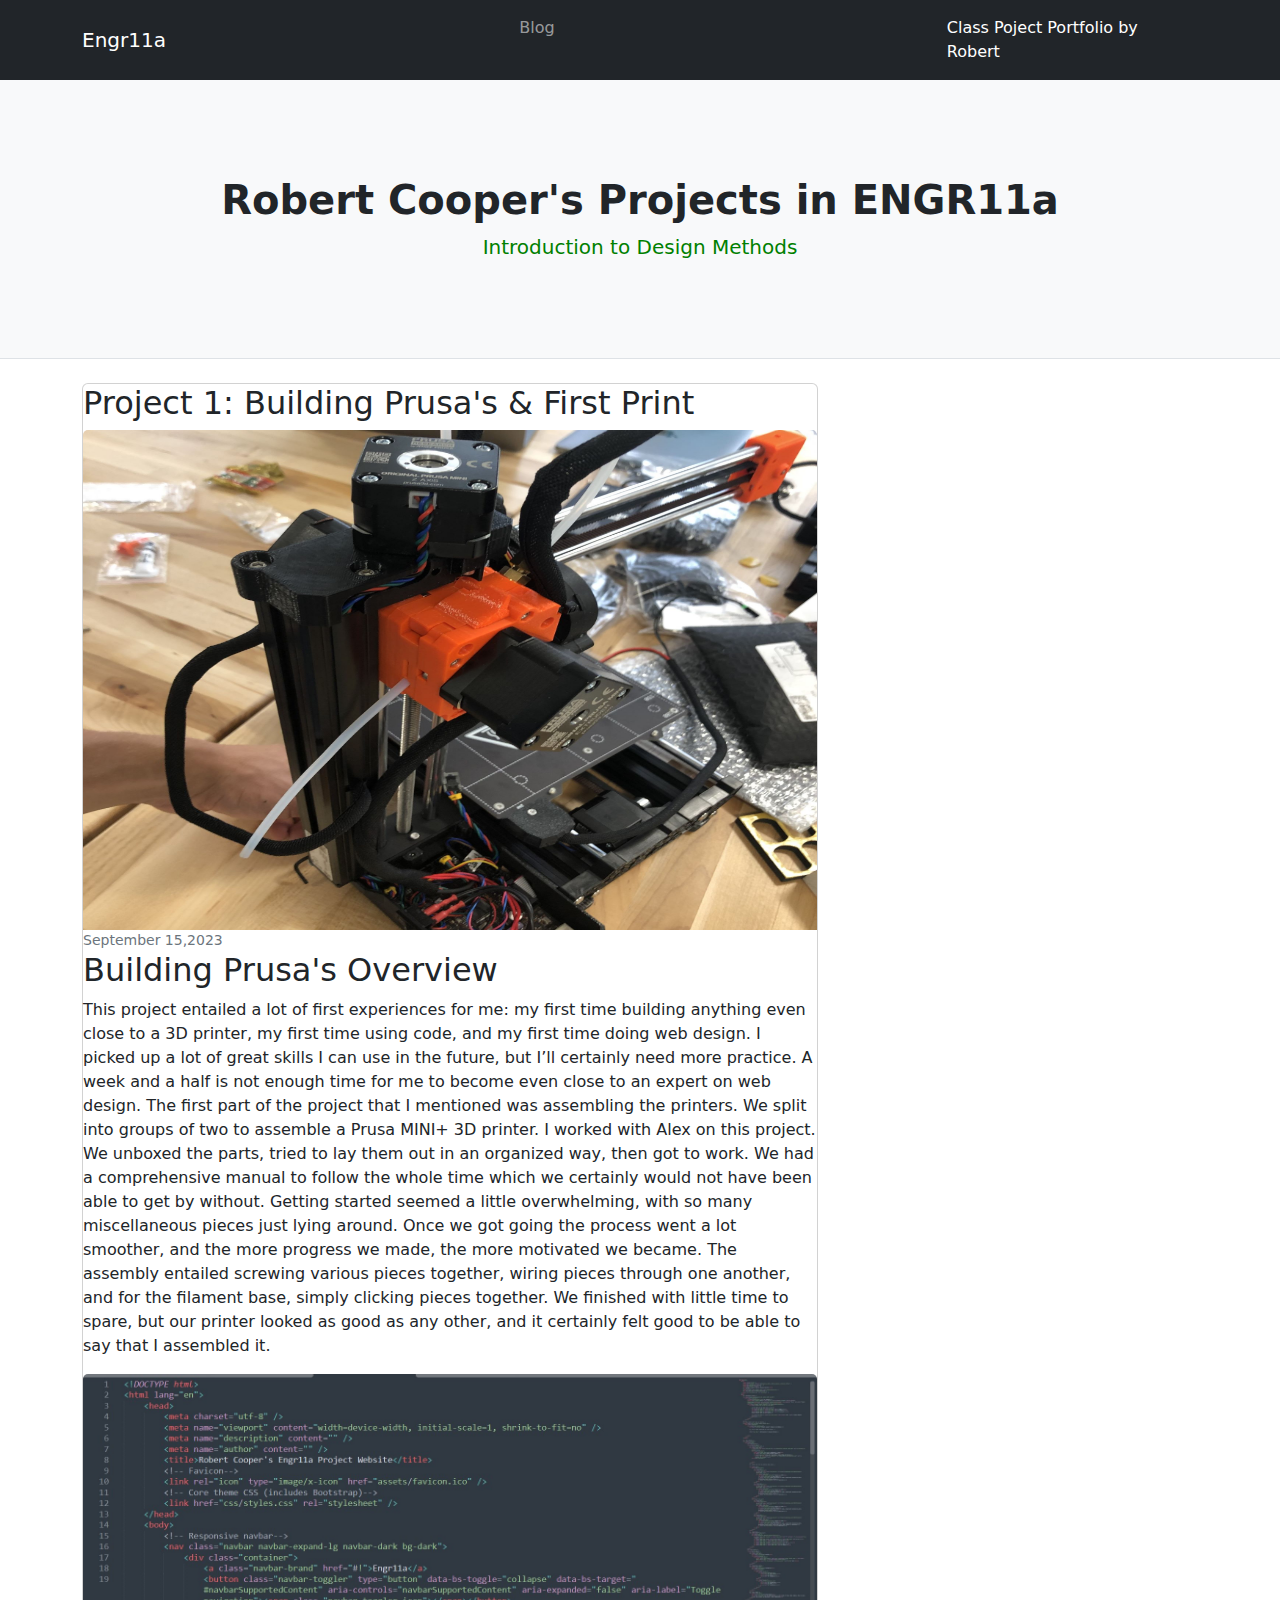
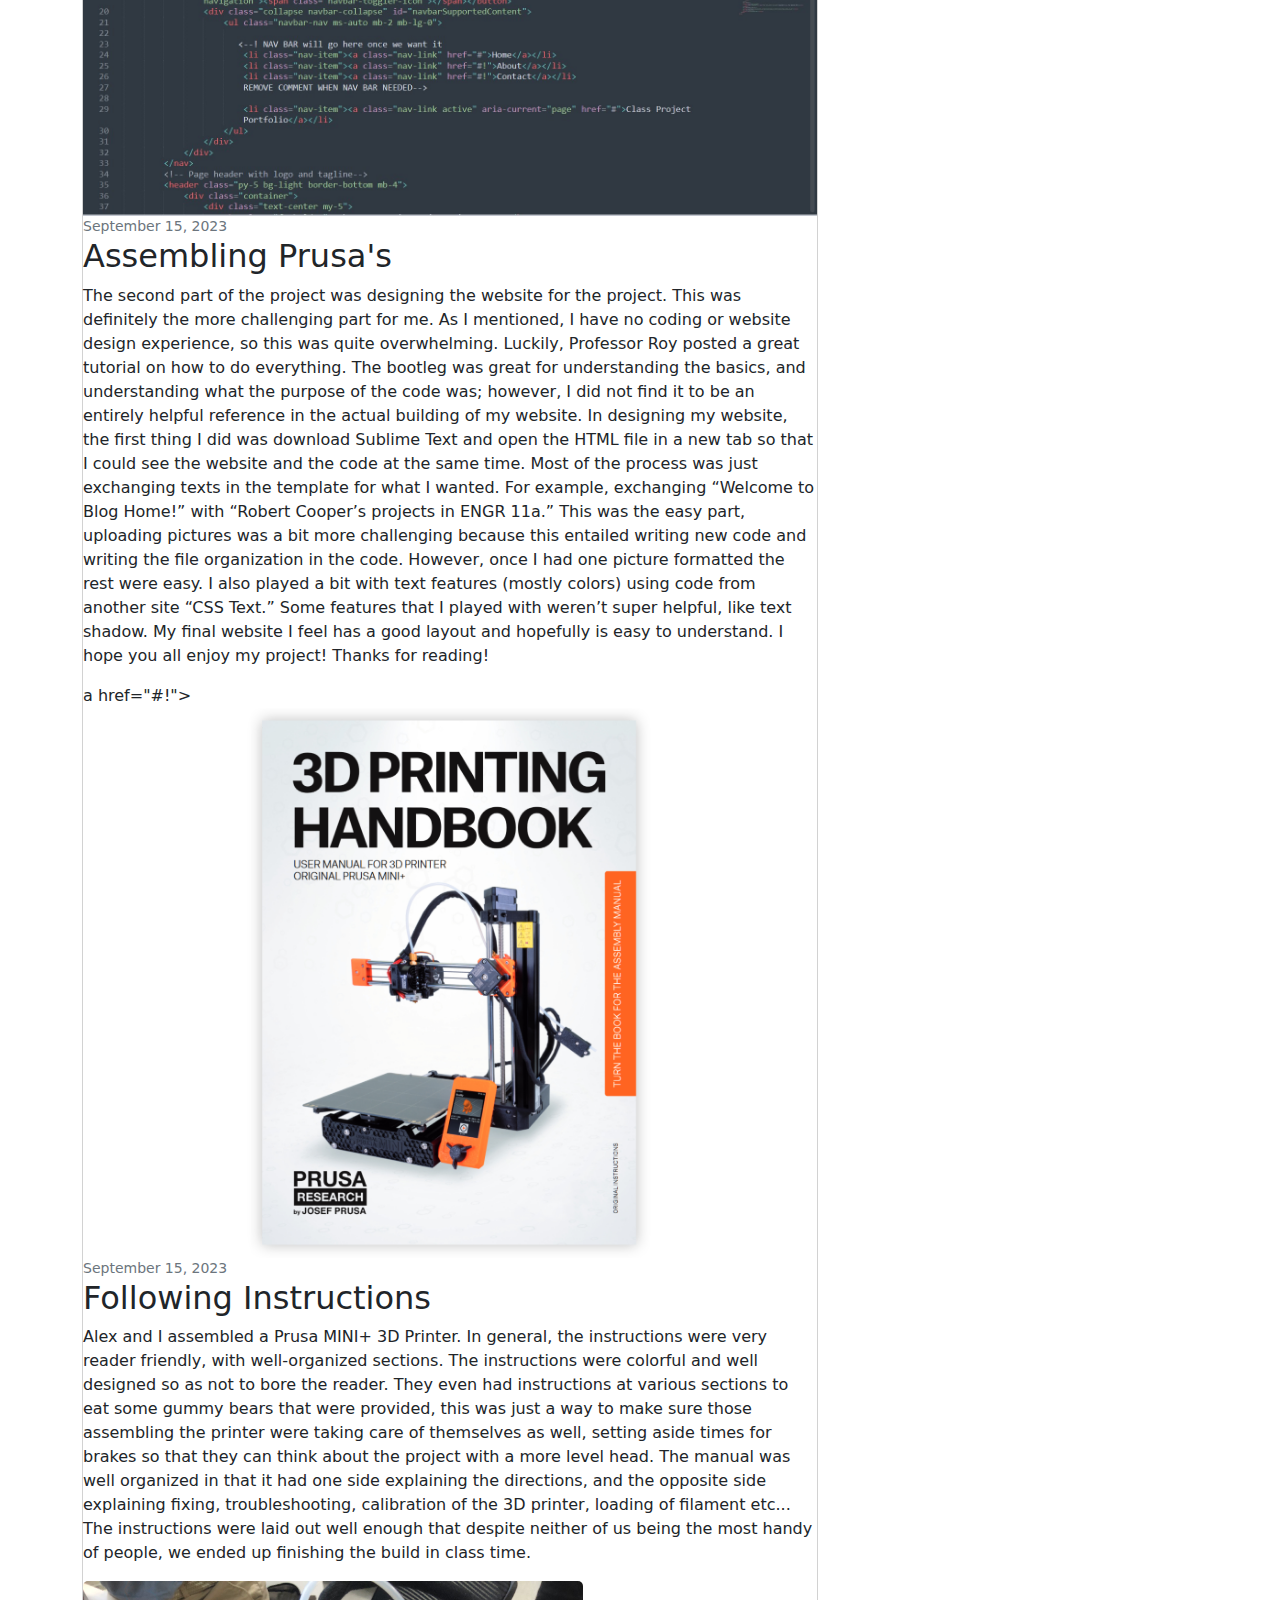
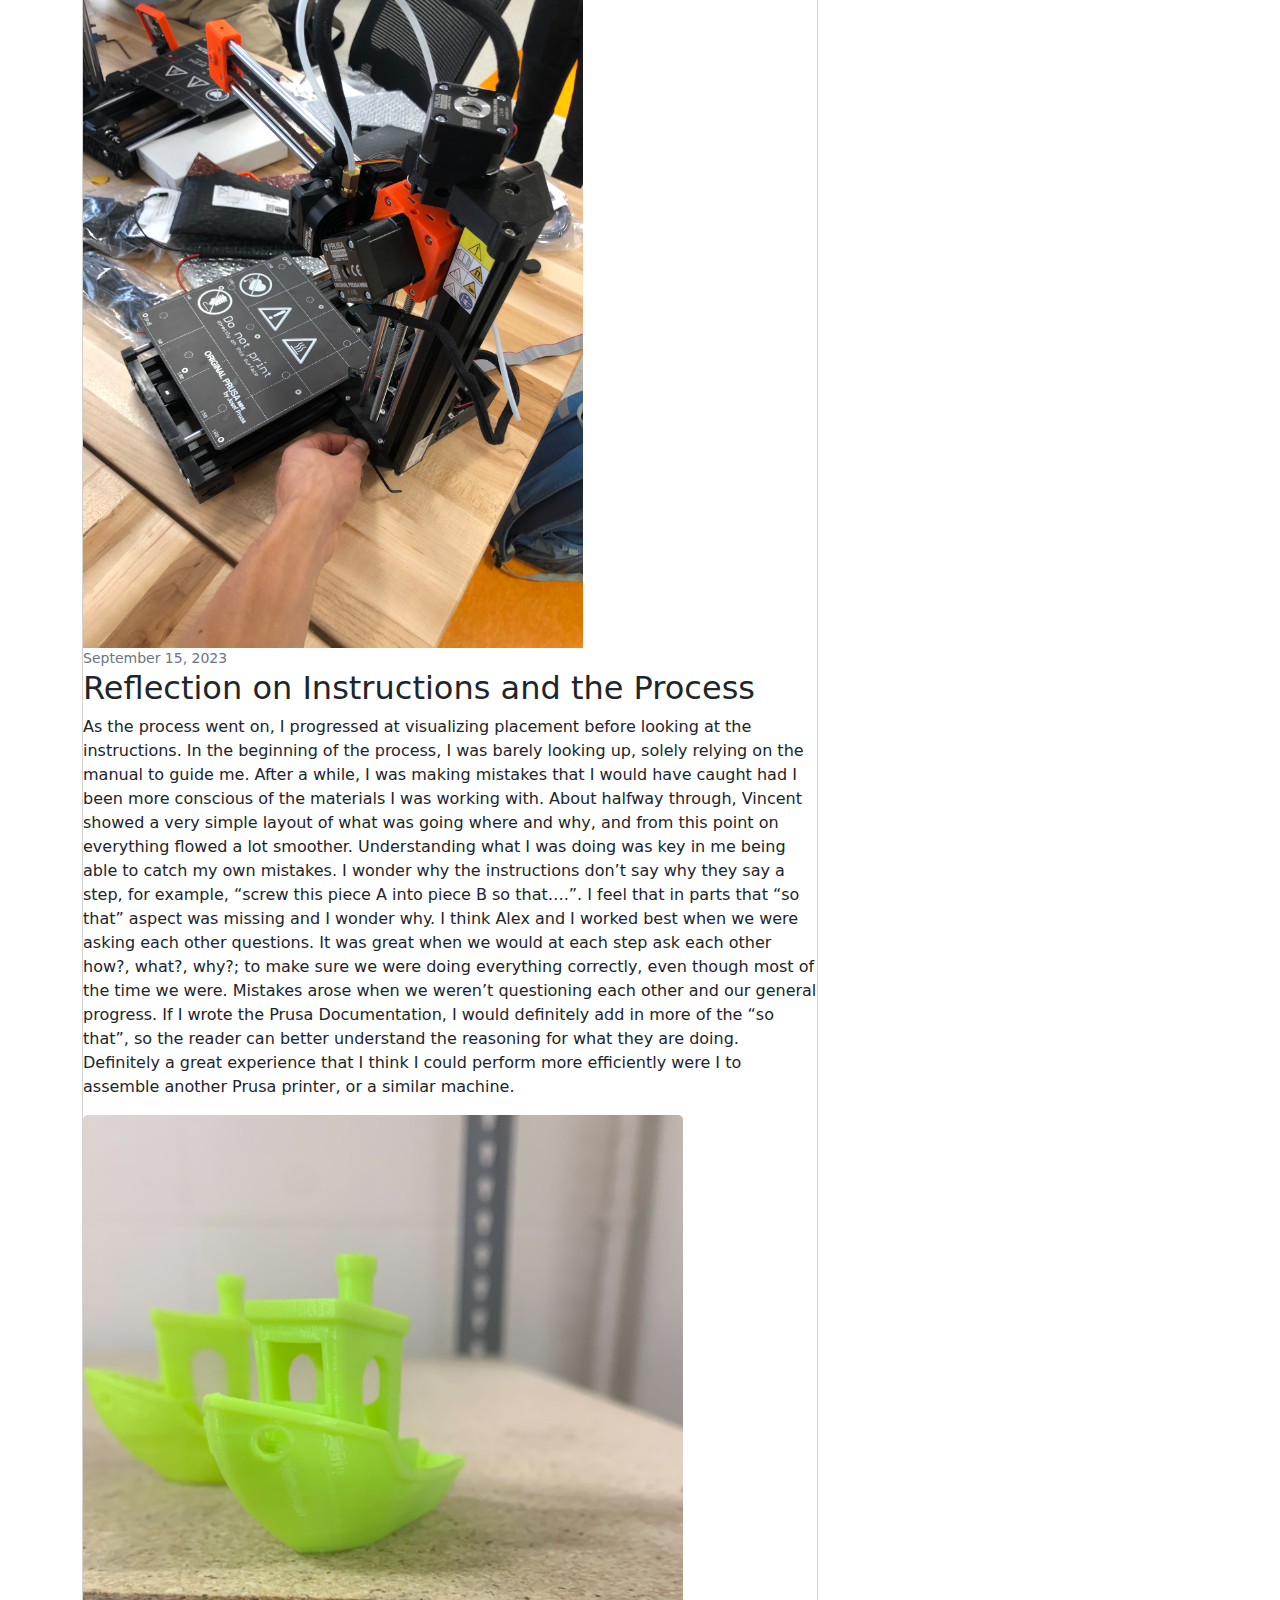
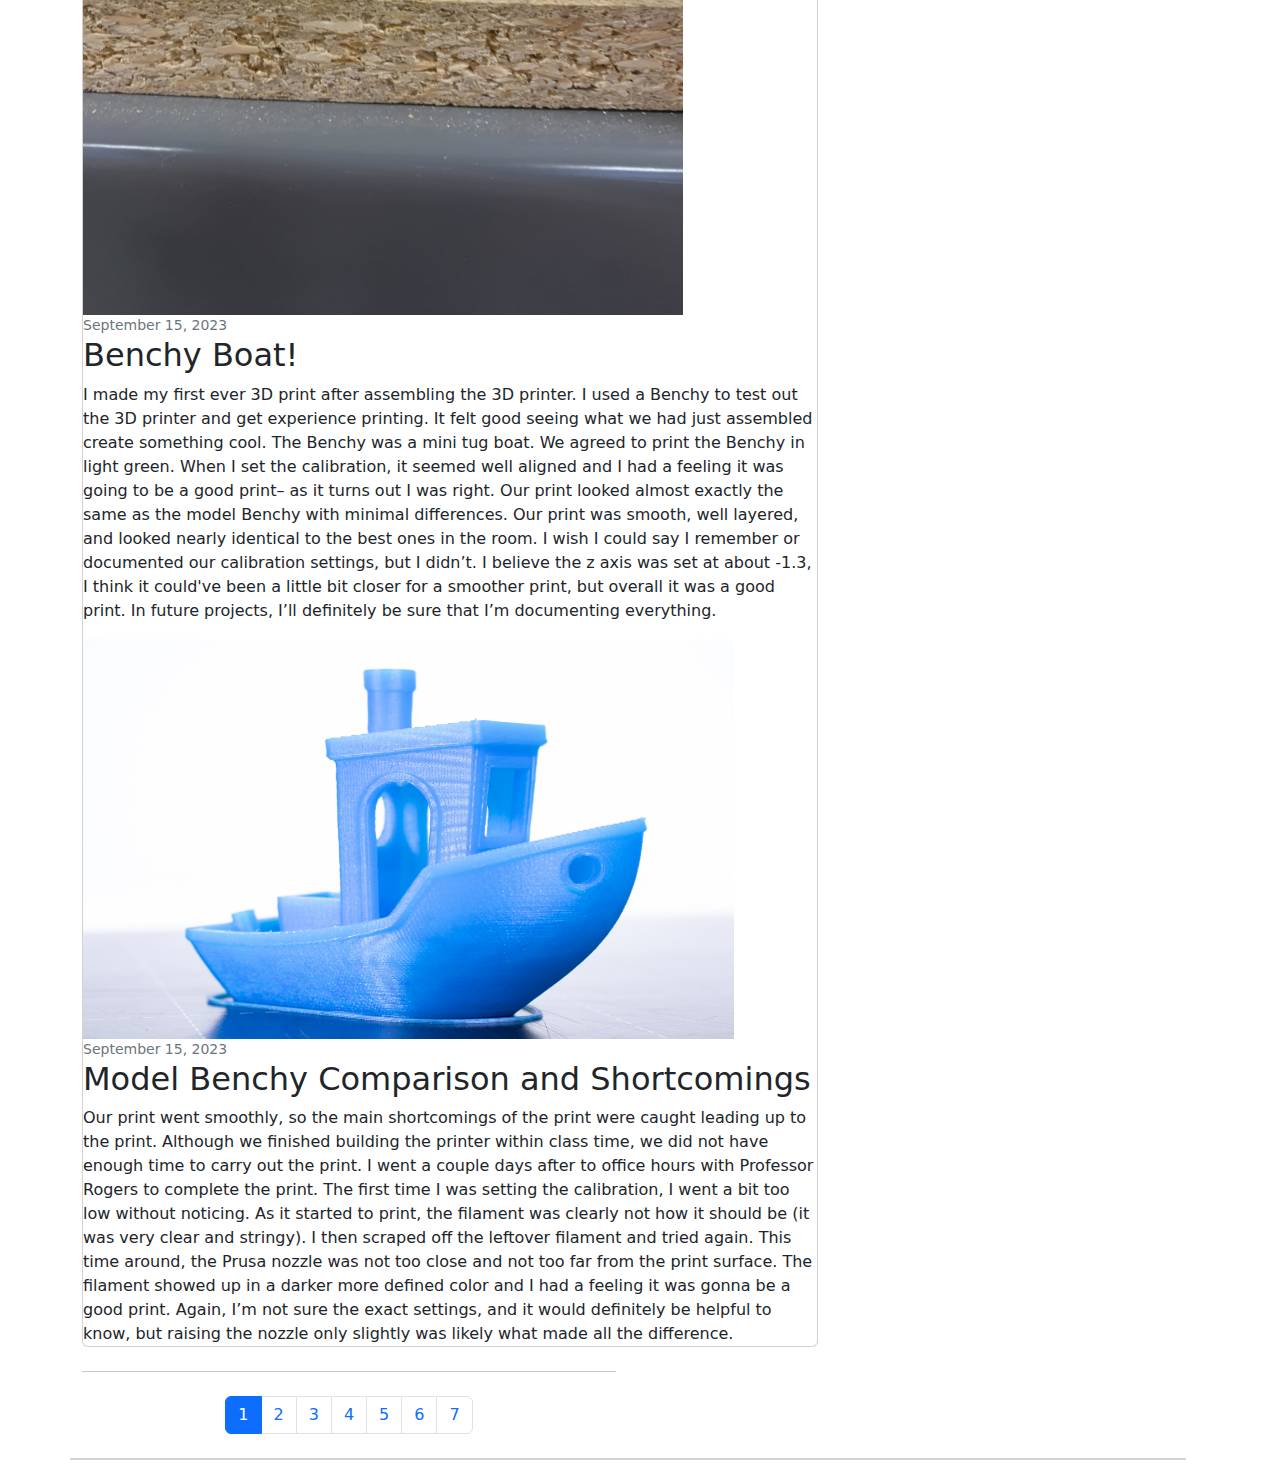
<file: index.html>
<!DOCTYPE html>
<html lang="en">
    <head>
        <meta charset="utf-8" />
        <meta name="viewport" content="width=device-width, initial-scale=1, shrink-to-fit=no" />
        <meta name="description" content="" />
        <meta name="author" content="" />
        <title>Robert Cooper's Engr11a Project Website</title>
        <!-- Favicon-->
        <link rel="icon" type="image/x-icon" href="assets/favicon.ico" />
        <!-- Core theme CSS (includes Bootstrap)-->
        <link href="css/styles.css" rel="stylesheet" />
    </head>
    <body>
        <!-- Responsive navbar-->
        <nav class="navbar navbar-expand-lg navbar-dark bg-dark">
            <div class="container">
                <a class="navbar-brand" href="#!">Engr11a</a>
                <button class="navbar-toggler" type="button" data-bs-toggle="collapse" data-bs-target="#navbarSupportedContent" aria-controls="navbarSupportedContent" aria-expanded="false" aria-label="Toggle navigation"><span class="navbar-toggler-icon"></span></button>
                <div class="collapse navbar-collapse" id="navbarSupportedContent">
                    <ul class="navbar-nav ms-auto mb-2 mb-lg-0">
                     
                       <--! NAV BAR will go here once we want it 
                        <li class="nav-item"><a class="nav-link" href="#">Blog</a></li>
                        
                        REMOVE COMMENT WHEN NAV BAR NEEDED-->

                        <li class="nav-item"><a class="nav-link active" aria-current="page" href="#">Class  Poject Portfolio by Robert</a></li>
                    </ul>
                </div>
            </div>
        </nav>
        <!-- Page header with logo and tagline-->
        <header class="py-5 bg-light border-bottom mb-4">
            <div class="container">
                <div class="text-center my-5">
                    <h1 class="fw-bolder">Robert Cooper's Projects in ENGR11a</h1>
                   
                    <!-- How to make something the color green -->
                     <p 
                    class="lead mb-0" >Introduction to Design Methods</p>
                    

                </div>
            </div>
        </header>
       
        <!-- Page content-->
        <div class="container">
            <div class="row">
                <!-- Blog entries-->
                <div class="col-lg-8">
                    <!-- Featured blog post-->
                    <div class="card mb-4">
 <h2 class="card-title">Project 1: Building Prusa's & First Print</h2>
                        <a href="#!"><img class="card-img-top" src="assets/images/prusa website image 2.jpg" alt="us building the printer" style="width:734px;height:500px;"/></a>
                       
                        <!-- <div class="card-body"> -->
                            <div class="small text-muted">September 15,2023</div>
                            <h2 class="card-title">Building Prusa's Overview</h2>
                            <p class="card-text">This project entailed a lot of first experiences for me: my first time building anything even close to a 3D printer, my first time using code, and my first time doing web design. I picked up a lot of great skills I can use in the future, but I’ll certainly need more practice. A week and a half is not enough time for me to become even close to an expert on web design. The first part of the project that I mentioned was assembling the printers. We split into groups of two to assemble a Prusa MINI+ 3D printer. I worked with Alex on this project. We unboxed the parts, tried to lay them out in an organized way, then got to work. We had a comprehensive manual to follow the whole time which we certainly would not have been able to get by without. Getting started seemed a little overwhelming, with so many miscellaneous pieces just lying around. Once we got going the process went a lot smoother, and the more progress we made, the more motivated we became. The assembly entailed screwing various pieces together, wiring pieces through one another, and for the filament base, simply clicking pieces together. We finished with little time to spare, but our printer looked as good as any other, and it certainly felt good to be able to say that I assembled it. </p>
                              <a href="#!"><img class="card-img-top" src="assets/images/website sublime screenshot.jpeg" alt="" style="width:734px;height:auto;" /></a>
                        <!-- <div class="card-body"> -->
                               <div class="small text-muted">September 15, 2023</div>
                              <h2 class="card-title">Assembling Prusa's</h2>
                            <p class="card-text">
The second part of the project was designing the website for the project. This was definitely the more challenging part for me. As I mentioned, I have no coding or website design experience, so this was quite overwhelming. Luckily, Professor Roy posted a great tutorial on how to do everything. The bootleg was great for understanding the basics, and understanding what the purpose of the code was; however, I did not find it to be an entirely helpful reference in the actual building of my website. In designing my website, the first thing I did was download Sublime Text and open the HTML file in a new tab so that I could see the website and the code at the same time. Most of the process was just exchanging texts in the template for what I wanted. For example, exchanging “Welcome to Blog Home!” with “Robert Cooper’s projects in ENGR 11a.” This was the easy part, uploading pictures was a bit more challenging because this entailed writing new code and writing the file organization in the code. However, once I had one picture formatted the rest were easy. I also played a bit with text features (mostly colors) using code from another site “CSS Text.” Some features that I played with weren’t super helpful, like text shadow. My final website I feel has a good layout and hopefully is easy to understand. I hope you all enjoy my project! Thanks for reading!</p>
                    <div>a href="#!"><img class="card-img-top" src="assets/images/MINI_habdook-1.jpg" alt="" style="width:734px;height:400;"/></a></div>
                        <!-- <div class="card-body"> -->
                              <div class="small text-muted">September 15, 2023</div>
                              <h2 class="card-title">Following Instructions</h2>
                               <p class="card-text">Alex and I assembled a Prusa MINI+ 3D Printer. In general, the instructions were very reader friendly, with well-organized sections. The instructions were colorful and well designed so as not to bore the reader. They even had instructions at various sections to eat some gummy bears that were provided, this was just a way to make sure those assembling the printer were taking care of themselves as well, setting aside times for brakes so that they can think about the project with a more level head. The manual was well organized in that it had one side explaining the directions, and the opposite side explaining fixing, troubleshooting, calibration of the 3D printer, loading of filament etc... The instructions were laid out well enough that despite neither of us being the most handy of people, we ended up finishing the build in class time. </p>
 <a href="#!"><img class="card-img-top" src="assets/images/allen key.JPG" alt="" style="width:500px;height:100;"/></a> </a>
                        <!-- <div class="card-body"> -->
                               <div class="small text-muted">September 15, 2023</div>
                              <h2 class="card-title">Reflection on Instructions and the Process</h2>
                            <p class="card-text">
As the process went on, I progressed at visualizing placement before looking at the instructions. In the beginning of the process, I was barely looking up, solely relying on the manual to guide me. After a while, I was making mistakes that I would have caught had I been more conscious of the materials I was working with. About halfway through, Vincent showed a very simple layout of what was going where and why, and from this point on everything flowed a lot smoother. Understanding what I was doing was key in me being able to catch my own mistakes. I wonder why the instructions don’t say why they say a step, for example, “screw this piece A into piece B so that….”. I feel that in parts that “so that” aspect was missing and I wonder why. I think Alex and I worked best when we were asking each other questions. It was great when we would at each step ask each other how?, what?, why?; to make sure we were doing everything correctly, even though most of the time we were. Mistakes arose when we weren’t questioning each other and our general progress. If I wrote the Prusa Documentation, I would definitely add in more of the “so that”, so the reader can better understand the reasoning for what they are doing. Definitely a great experience that I think I could perform more efficiently were I to assemble another Prusa printer, or a similar machine.</p>
                        <div><a href="#!"><img class="card-img-top" src="assets/images/IMG_1796.jpg" alt="" style="width:600px;height:100;"/></a></div>
             
                        <!-- <div class="card-body"> -->
                            <div class="small text-muted">September 15, 2023</div>
                            <h2 class="card-title">Benchy Boat!</h2>
                            <p class="card-text">I made my first ever 3D print after assembling the 3D printer. I used a Benchy to test out the 3D printer and get experience printing. It felt good seeing what we had just assembled create something cool. The Benchy was a mini tug boat. We agreed to print the Benchy in light green. When I set the calibration, it seemed well aligned and I had a feeling it was going to be a good print– as it turns out I was right. Our print looked almost exactly the same as the model Benchy with minimal differences. Our print was smooth, well layered, and looked nearly identical to the best ones in the room. I wish I could say I remember or documented our calibration settings, but I didn’t. I believe the z axis was set at about -1.3, I think it could've been a little bit closer for a smoother print, but overall it was a good print. In future projects, I’ll definitely be sure that I’m documenting everything.</p>
                             <a href="#!"><img class="card-img-top" src="assets/images/Benchy Model.jpg" alt="" style="width:651px;height:400px;"/></a>
                        <!-- <div class="card-body"> -->
                            <div class="small text-muted">September 15, 2023</div>
                            <h2 class="card-title">Model Benchy Comparison and Shortcomings</h2>
                            <p class="card-text">Our print went smoothly, so the main shortcomings of the print were caught leading up to the print. Although we finished building the printer within class time, we did not have enough time to carry out the print. I went a couple days after to office hours with Professor Rogers to complete the print. The first time I was setting the calibration, I went a bit too low without noticing. As it started to print, the filament was clearly not how it should be (it was very clear and stringy). I then scraped off the leftover filament and tried again. This time around, the Prusa nozzle was not too close and not too far from the print surface. The filament showed up in a darker more defined color and I had a feeling it was gonna be a good print. Again, I’m not sure the exact settings, and it would definitely be helpful to know, but raising the nozzle only slightly was likely what made all the difference. </p>

                        </div>
                    </div>
                    <!-- Nested row for non-featured blog posts-->

                    <div class="row">
                        <div class="col-lg-6">
                            
                            <!-- Blog post
                            <div class="card mb-4">
                                <a href="#!"><img class="card-img-top" src="https://dummyimage.com/700x350/dee2e6/6c757d.jpg" /></a>
                                <div class="card-body">
                                    <div class="small text-muted">January 1, 2023</div>
                                    <h2 class="card-title h4">Post Title</h2>
                                    <p class="card-text">Lorem ipsum dolor sit amet, consectetur adipisicing elit. Reiciendis aliquid atque, nulla.</p>
                                    <a class="btn btn-primary" href="#!">Read more →</a>
                                </div>
                            </div>
                            -->
                            <!-- Blog post
                            <div class="card mb-4">
                                <a href="#!"><img class="card-img-top" src="https://dummyimage.com/700x350/dee2e6/6c757d.jpg" alt="..." /></a>
                                <div class="card-body">
                                    <div class="small text-muted">January 1, 2023</div>
                                    <h2 class="card-title h4">Post Title</h2>
                                    <p class="card-text">Lorem ipsum dolor sit amet, consectetur adipisicing elit. Reiciendis aliquid atque, nulla.</p>
                                    <a class="btn btn-primary" href="#!">Read more →</a>
                                </div>
                            </div>
                        </div>
                        <div class="col-lg-6">
                            -->
                            <!-- Blog post                            <div class="card mb-4">
                                <a href="#!"><img class="card-img-top" src="https://dummyimage.com/700x350/dee2e6/6c757d.jpg" alt="..." /></a>
                                <div class="card-body">
                                    <div class="small text-muted">January 1, 2023</div>
                                    <h2 class="card-title h4">Post Title</h2>
                                    <p class="card-text">Lorem ipsum dolor sit amet, consectetur adipisicing elit. Reiciendis aliquid atque, nulla.</p>
                                    <a class="btn btn-primary" href="#!">Read more →</a>
                                </div>
                            </div>
                            -->
                            <!-- Blog post
                            <div class="card mb-4">
                                <a href="#!"><img class="card-img-top" src="https://dummyimage.com/700x350/dee2e6/6c757d.jpg" alt="..." /></a>
                                <div class="card-body">
                                    <div class="small text-muted">January 1, 2023</div>
                                    <h2 class="card-title h4">Post Title</h2>
                                    <p class="card-text">Lorem ipsum dolor sit amet, consectetur adipisicing elit. Reiciendis aliquid atque, nulla? Quos cum ex quis soluta, a laboriosam.</p>
                                    <a class="btn btn-primary" href="#!">Read more →</a>
                                </div>
                            </div>
                        </div>
                    </div>
                    <!-- Pagination-->
                    <nav aria-label="Pagination">
                        <hr class="my-0" />
                        <ul class="pagination justify-content-center my-4">
                           <li class="page-item active" aria-current="page"><a class="page-link" href="#!">1</a></li>
                          <li class="page-item"><a class="page-link" href="page2.html">2</a></li>
                             <li class="page-item"><a class="page-link" href="page3.html">3</a></li>
                               <li class="page-item"><a class="page-link" href="page4.html">4</a></li>
                                <li class="page-item"><a class="page-link" href="page5.html">5</a></li>
                                <li class="page-item"><a class="page-link" href="page6.html">6</a></li>
                                  <li class="page-item"><a class="page-link" href="page7.html">7</a></li>





                             




                           
                           
                        </ul>
                    </nav>
                </div>
            
                <!-- Side widgets-->              
                <!--<div class="col-lg-4">
                    <!-- Search widget-->
                    <div class="card mb-4">
                        <!--<div class="card-header">Search</div>
                        <div class="card-body">
                            <div class="input-group">
                                <input class="form-control" type="text" placeholder="Enter search term..." aria-label="Enter search term..." aria-describedby="button-search" />
                                <button class="btn btn-primary" id="button-search" type="button">Go!</button>
                            </div>
                        </div>
                    </div>
                 
                    <!-- Categories widget
                    <div class="card mb-4">
                        <div class="card-header">Categories</div>
                        <div class="card-body">
                            <div class="row">
                                <div class="col-sm-6">
                                    <ul class="list-unstyled mb-0">
                                        <li><a href="#!">Web Design</a></li>
                                        <li><a href="#!">HTML</a></li>
                                        <li><a href="#!">Freebies</a></li>
                                    </ul>
                                </div>
                                <div class="col-sm-6">
                                    <ul class="list-unstyled mb-0">
                                        <li><a href="#!">JavaScript</a></li>
                                        <li><a href="#!">CSS</a></li>
                                        <li><a href="#!">Tutorials</a></li>
                                    </ul>
                                </div>
                            </div>
                        </div>
                    </div>
                   
                    <!-- Side widget
                    <div class="card mb-4">
                        <div class="card-header">Side Widget</div>
                        <div class="card-body">You can put anything you want inside of these side widgets. They are easy to use, and feature the Bootstrap 5 card component!</div>
                    </div>
                </div>
            </div>
        </div>
        -->
        <!-- Footer
        <footer class="py-5 bg-dark">
            <div class="container"><p class="m-0 text-center text-white">Copyright &copy; Your Website 2023</p></div>
        </footer>
        <!-- Bootstrap core JS-->
        <script src="https://cdn.jsdelivr.net/npm/bootstrap@5.2.3/dist/js/bootstrap.bundle.min.js"></script>
        <!-- Core theme JS-->
        <script src="js/scripts.js"></script>
    </body>
</html>
</file>
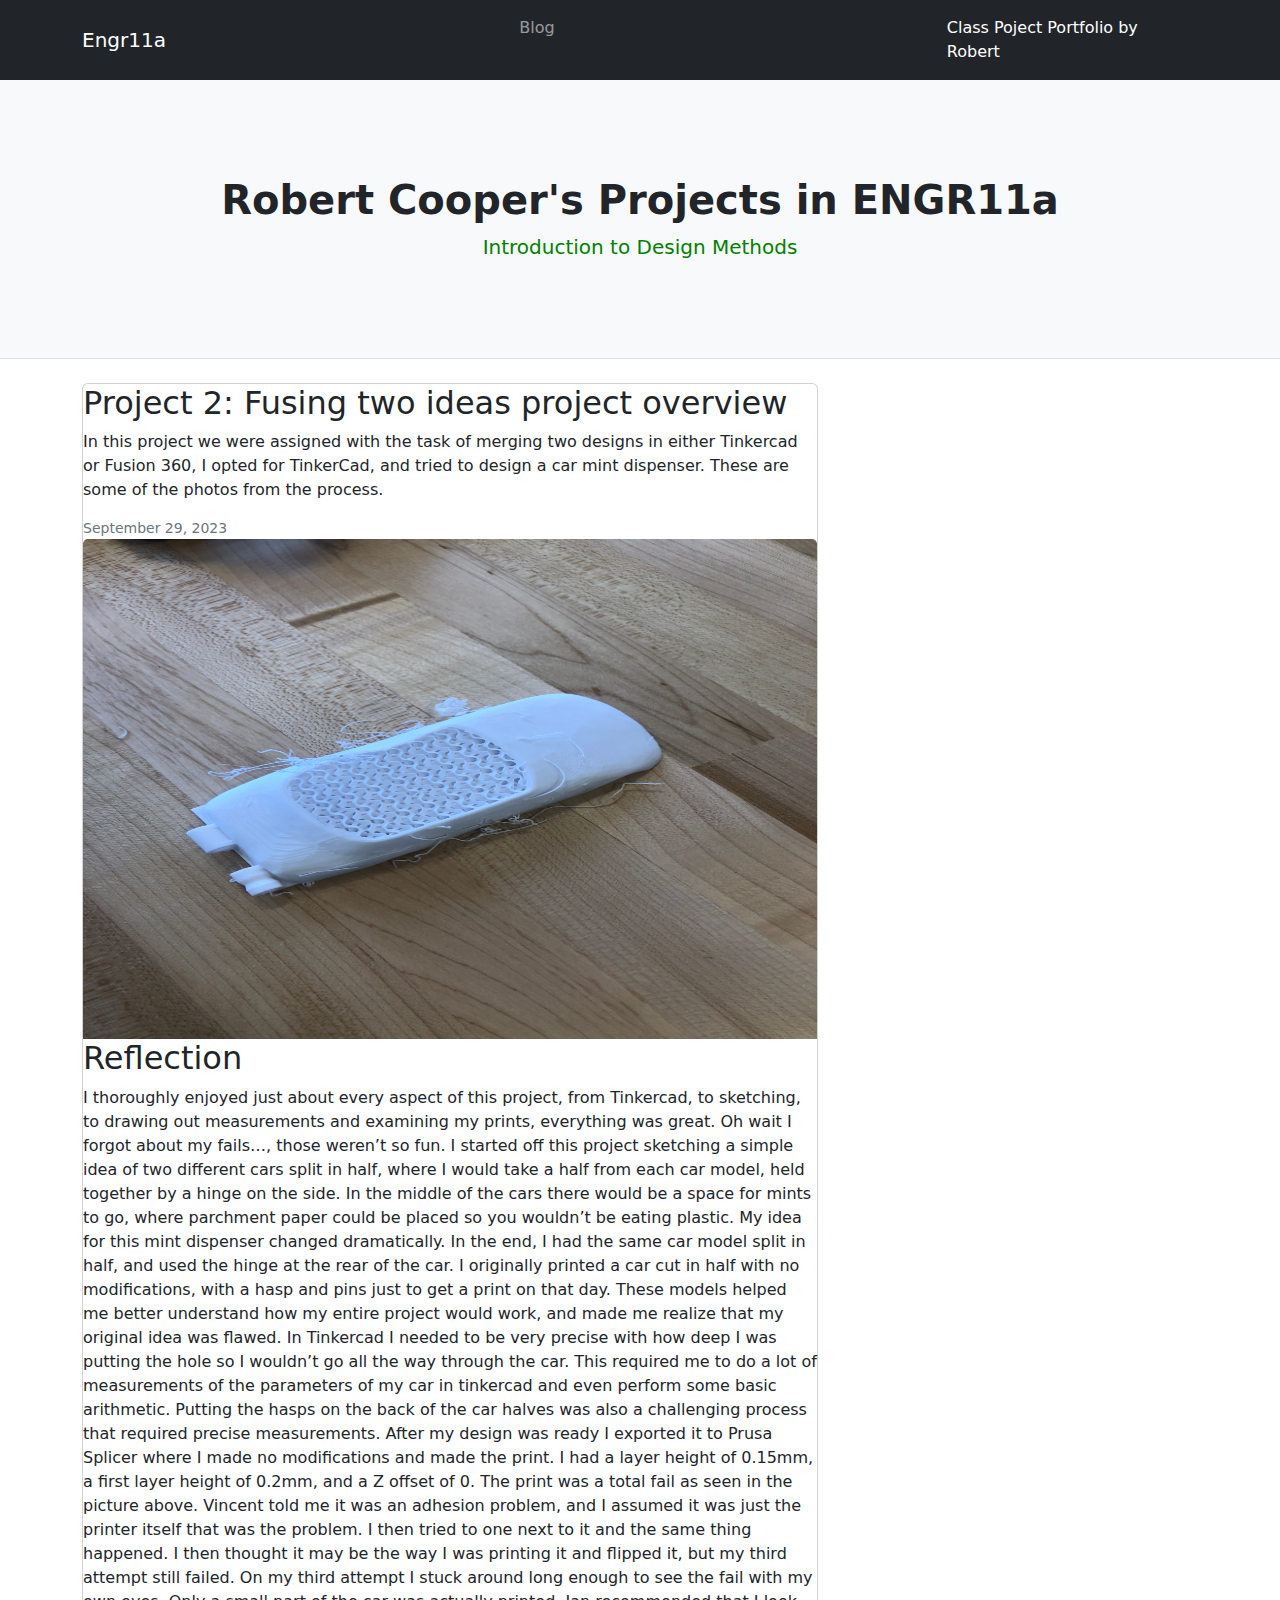
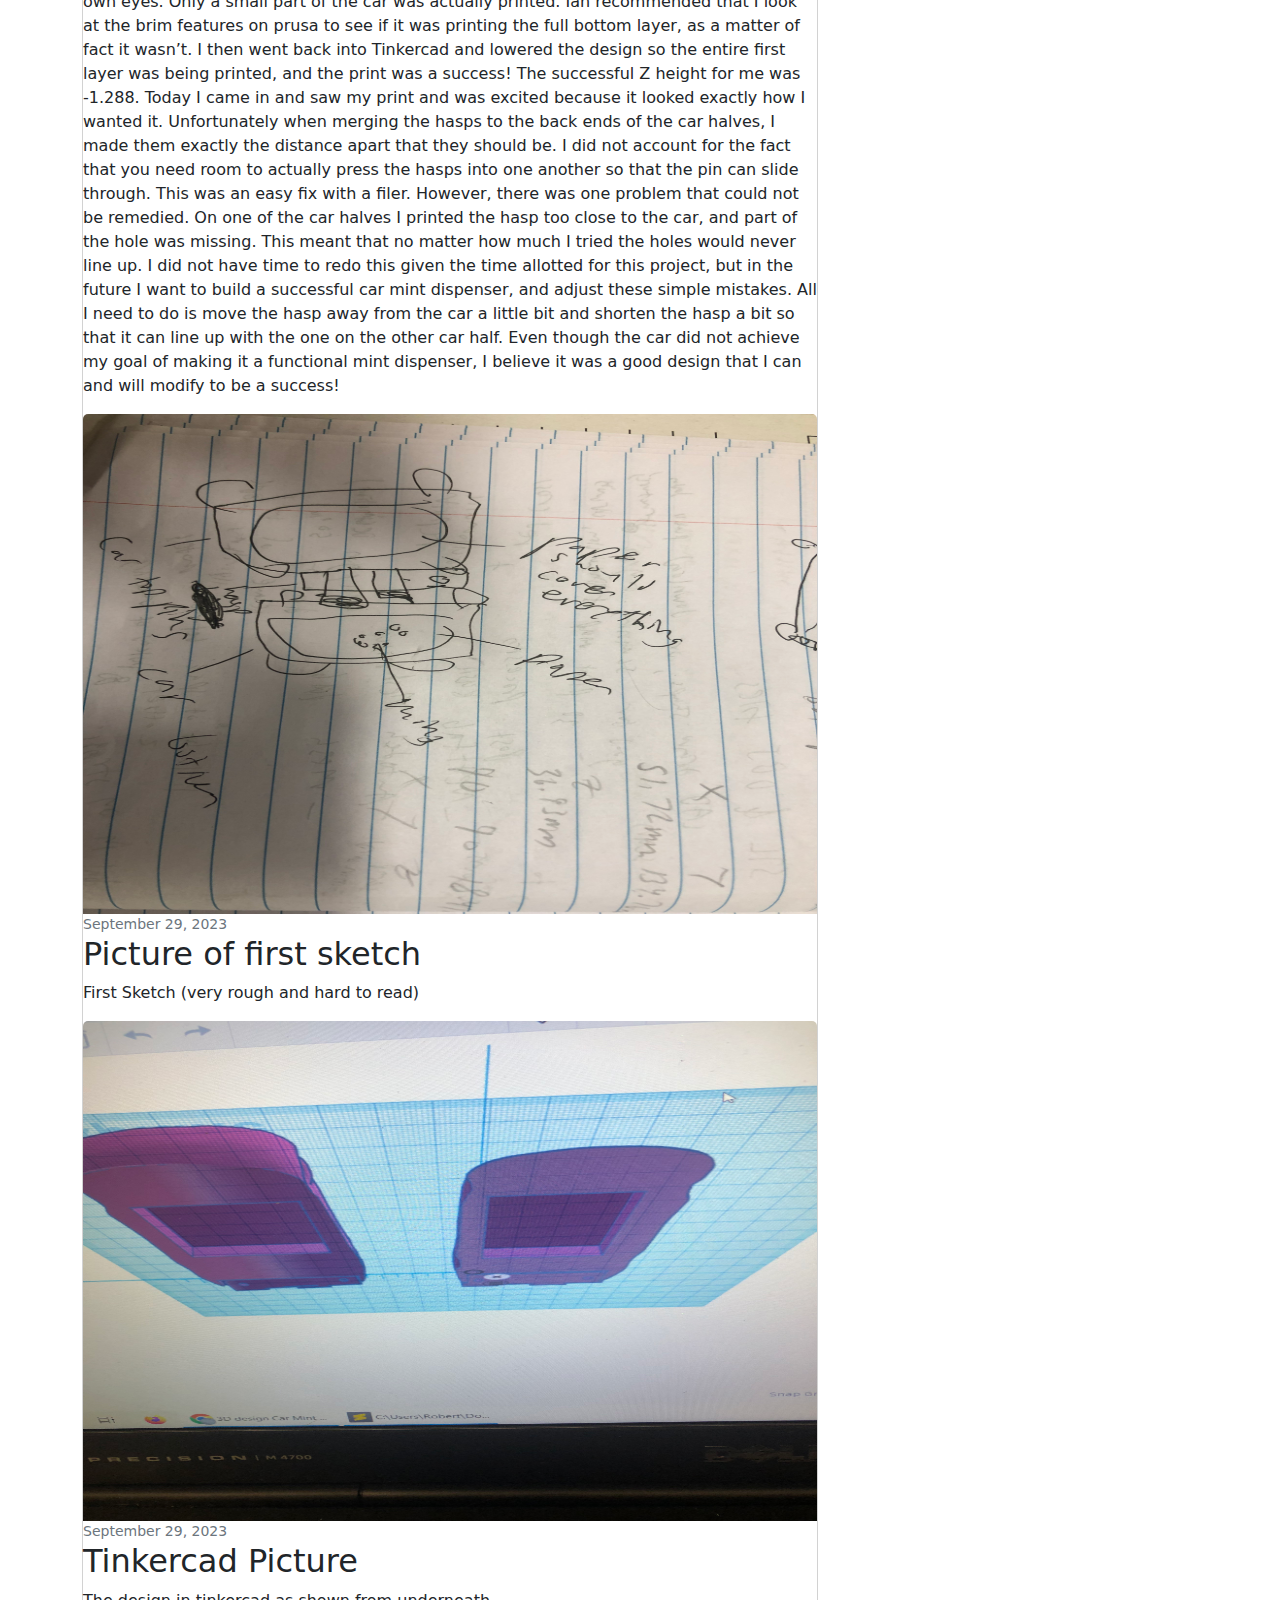
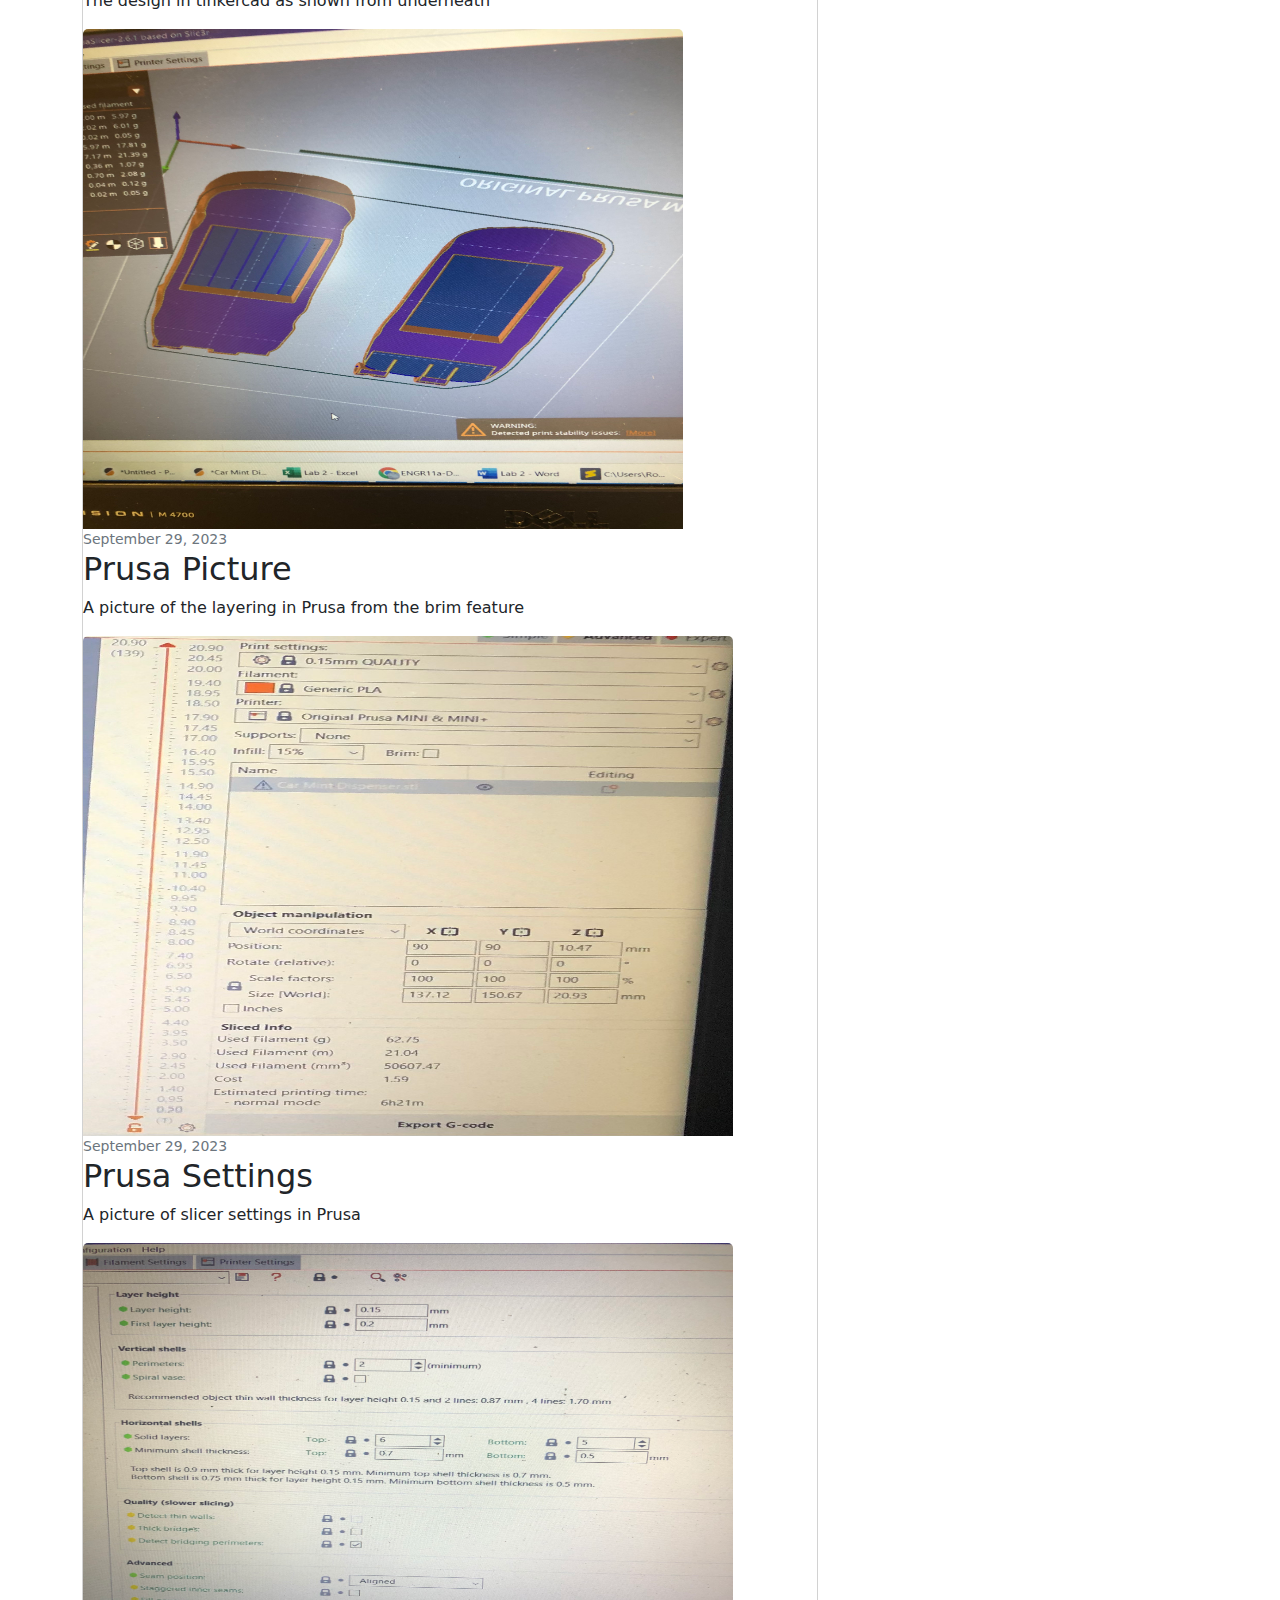
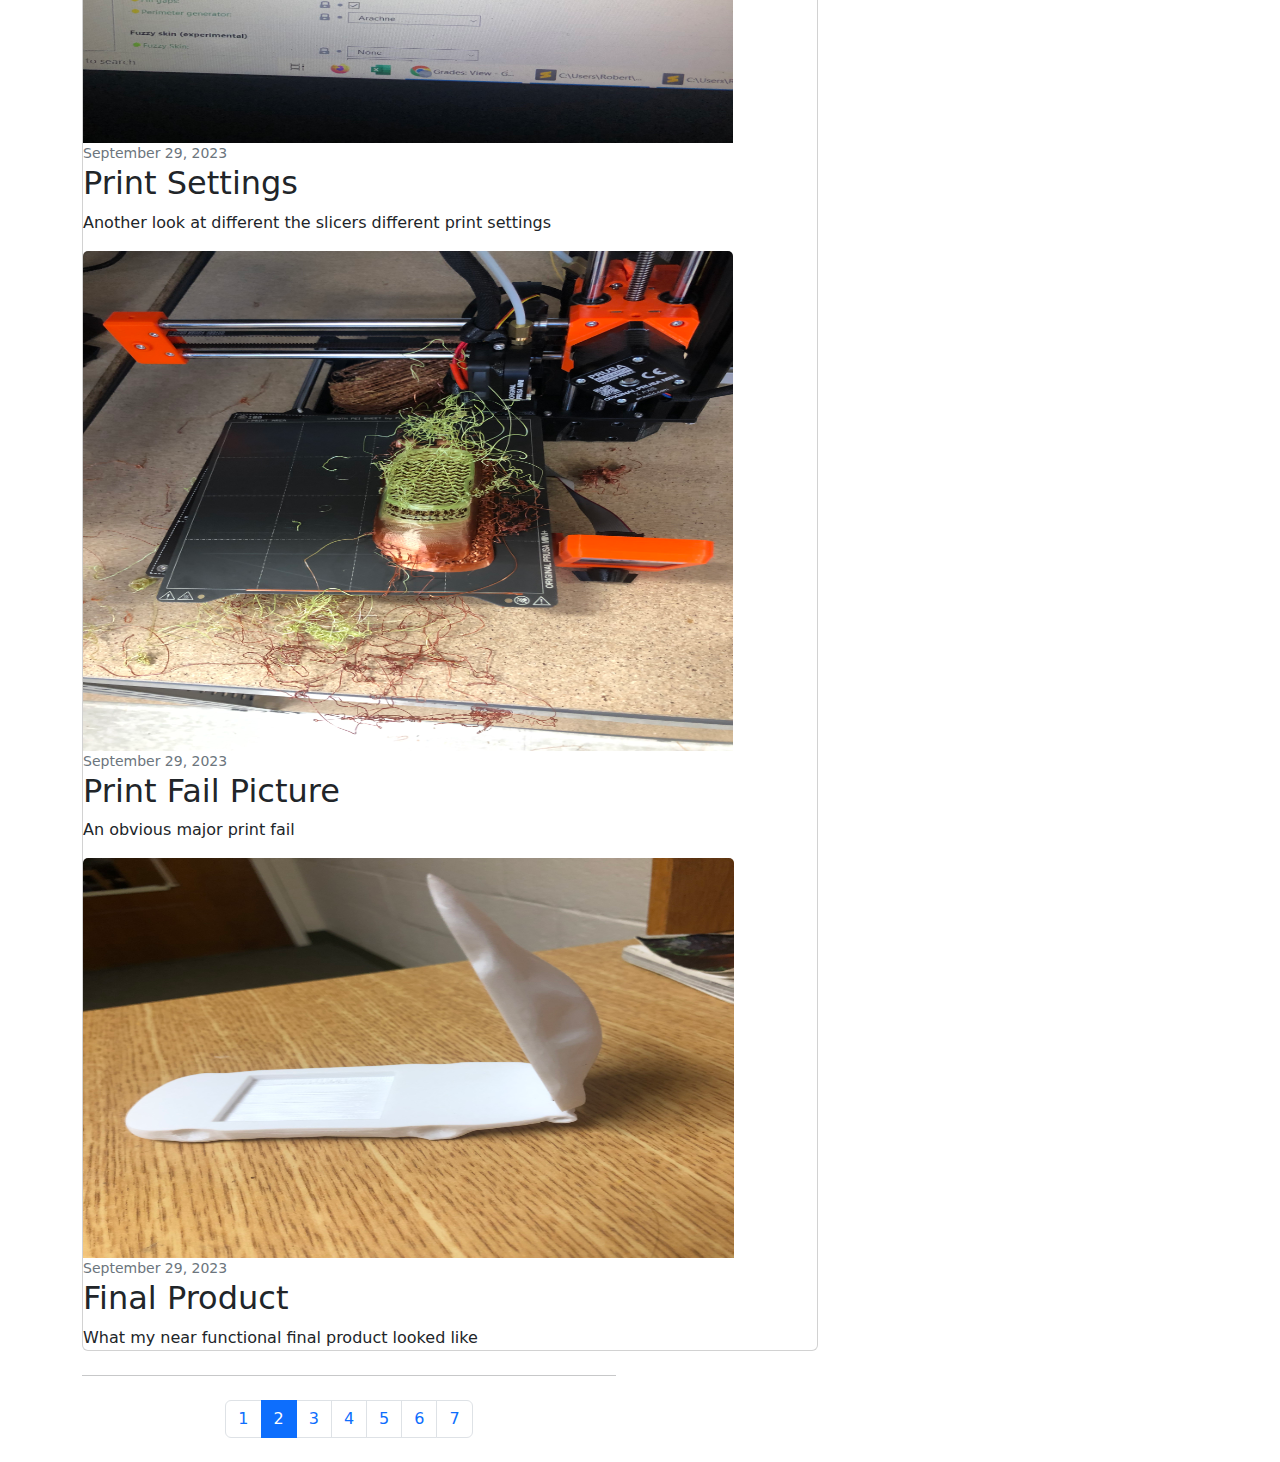
<file: page2.html>
<!DOCTYPE html>
<html lang="en">
    <head>
        <meta charset="utf-8" />
        <meta name="viewport" content="width=device-width, initial-scale=1, shrink-to-fit=no" />
        <meta name="description" content="" />
        <meta name="author" content="" />
        <title>Robert Cooper's Engr11a Project Website</title>
        <!-- Favicon-->
        <link rel="icon" type="image/x-icon" href="assets/favicon.ico" />
        <!-- Core theme CSS (includes Bootstrap)-->
        <link href="css/styles.css" rel="stylesheet" />
    </head>
    <body>
        <!-- Responsive navbar-->
        <nav class="navbar navbar-expand-lg navbar-dark bg-dark">
            <div class="container">
                <a class="navbar-brand" href="#!">Engr11a</a>
                <button class="navbar-toggler" type="button" data-bs-toggle="collapse" data-bs-target="#navbarSupportedContent" aria-controls="navbarSupportedContent" aria-expanded="false" aria-label="Toggle navigation"><span class="navbar-toggler-icon"></span></button>
                <div class="collapse navbar-collapse" id="navbarSupportedContent">
                    <ul class="navbar-nav ms-auto mb-2 mb-lg-0">
                     
                       <--! NAV BAR will go here once we want it 
                        <li class="nav-item"><a class="nav-link" href="#">Blog</a></li>
                      
                        REMOVE COMMENT WHEN NAV BAR NEEDED-->

                        <li class="nav-item"><a class="nav-link active" aria-current="page" href="#">Class  Poject Portfolio by Robert</a></li>
                    </ul>
                </div>
            </div>
        </nav>
        <!-- Page header with logo and tagline-->
        <header class="py-5 bg-light border-bottom mb-4">
            <div class="container">
                <div class="text-center my-5">
                    <h1 class="fw-bolder">Robert Cooper's Projects in ENGR11a</h1>
                   
                    <!-- How to make something the color green -->
                     <p 
                    class="lead mb-0" >Introduction to Design Methods</p>
                    

                </div>
            </div>
        </header>
       
        <!-- Page content-->
        <div class="container">
            <div class="row">
                <!-- Blog entries-->
                <div class="col-lg-8">
                    <!-- Featured blog post-->
                    <div class="card mb-4">

                        
               
                        <!-- <div class="card-body"> -->
                            <div class="small text-muted"></div>
                            <h2 class="card-title">Project 2: Fusing two ideas project overview</h2>
                            <p class="card-text">In this project we were assigned with the task of merging two designs in either Tinkercad or Fusion 360, I opted for TinkerCad, and tried to design a car mint dispenser. These are some of the photos from the process.</p>
                                   <div class="small text-muted">September 29, 2023</div>
                                   <a href="#!"><img class="card-img-top" src="assets/images/2 boofy car.jpg" alt="" style="width:734px;height:500px;" /></a>
                            <h2 class="card-title">Reflection</h2>
                            <p class="card-text">I thoroughly enjoyed just about every aspect of this project, from Tinkercad, to sketching, to drawing out measurements and examining my prints, everything was great. Oh wait I forgot about my fails…, those weren’t so fun. I started off this project sketching a simple idea of two different cars split in half, where I would take a half from each car model, held together by a hinge on the side. In the middle of the cars there would be a space for mints to go, where parchment paper could be placed so you wouldn’t be eating plastic. My idea for this mint dispenser changed dramatically. In the end, I had the same car model split in half, and used the hinge at the rear of the car. I originally printed a car cut in half with no modifications, with a hasp and pins just to get a print on that day. These models helped me better understand how my entire project would work, and made me realize that my original idea was flawed.  In Tinkercad I needed to be very precise with how deep I was putting the hole so I wouldn’t go all the way through the car. This required me to do a lot of measurements of the parameters of my car in tinkercad and even perform some basic arithmetic. Putting the hasps on the back of the car halves was also a challenging process that required precise measurements. After my design was ready I exported it to Prusa Splicer where I made no modifications and made the print. I had a layer height of 0.15mm, a first layer height of 0.2mm, and a Z offset of 0. The print was a total fail as seen in the picture above. Vincent told me it was an adhesion problem, and I assumed it was just the printer itself that was the problem. I then tried to one next to it and the same thing happened. I then thought it may be the way I was printing it and flipped it, but my third attempt still failed. On my third attempt I stuck around long enough to see the fail with my own eyes. Only a small part of the car was actually printed. Ian recommended that I look at the brim features on prusa to see if it was printing the full bottom layer, as a matter of fact it wasn’t. I then went back into Tinkercad and lowered the design so the entire first layer was being printed, and the print was a success! The successful Z height for me was -1.288. Today I came in and saw my print and was excited because it looked exactly how I wanted it. Unfortunately when merging the hasps to the back ends of the car halves, I made them exactly the distance apart that they should be. I did not account for the fact that you need room to actually press the hasps into one another so that the pin can slide through. This was an easy fix with a filer. However, there was one problem that could not be remedied. On one of the car halves I printed the hasp too close to the car, and part of the hole was missing. This meant that no matter how much I tried the holes would never line up. I did not have time to redo this given the time allotted for this project, but in the future I want to build a successful car mint dispenser, and adjust these simple mistakes. All I need to do is move the hasp away from the car a little bit and shorten the hasp a bit so that it can line up with the one on the other car half. Even though the car did not achieve my goal of making it a functional mint dispenser, I believe it was a good design that I can and will modify to be a success!</p>
                              <a href="#!"><img class="card-img-top" src="assets/images/sketch1.JPG" alt="" style="width:734px;height:500px;" /></a>
                        <!-- <div class="card-body"> -->

                               <div class="small text-muted">September 29, 2023</div>
                              <h2 class="card-title">Picture of first sketch</h2>
                            <p class="card-text">
First Sketch (very rough and hard to read)</p>
 <a href="#!"><img class="card-img-top" src="assets/images/tinkerview.JPG" alt="" style="width:734px;height:500px;"/></a>
                        <!-- <div class="card-body"> -->
                              <div class="small text-muted">September 29, 2023</div>
                              <h2 class="card-title">Tinkercad Picture</h2>
                               <p class="card-text">The design in tinkercad as shown from underneath</p>
 <a href="#!"><img class="card-img-top" src="assets/images/prusaview.JPG" alt="" style="width:600px;height:500px;"/></a> </a>
                        <!-- <div class="card-body"> -->
                              <!-- <div class="card-body"> -->
                               <div class="small text-muted">September 29, 2023</div>
                              <h2 class="card-title">Prusa Picture</h2>
                            <p class="card-text">A picture of the layering in Prusa from the brim feature</p>
                        <a href="#!"><img class="card-img-top" src="assets/images/2 corner.JPG" alt="" style="width:650px;height:500px;"/></a>
                          <!-- <div class="card-body"> -->
                               <div class="small text-muted">September 29, 2023</div>
                              <h2 class="card-title">Prusa Settings</h2>
                            <p class="card-text">A picture of slicer settings in Prusa</p>
                        <a href="#!"><img class="card-img-top" src="assets/images/2 full.JPG" alt="" style="width:650px;height:500px;"/></a>
                               <div class="small text-muted">September 29, 2023</div>
                              <h2 class="card-title">Print Settings</h2>
                            <p class="card-text">Another look at different the slicers different print settings</p>
                        <a href="#!"><img class="card-img-top" src="assets/images/Fail 1.JPG" alt="" style="width:650px;height:500px;"/></a>
                        <!-- <div class="card-body"> -->

                          <div class="small text-muted">September 29, 2023</div>
                            <h2 class="card-title">Print Fail Picture</h2>
                            <p class="card-text">An obvious major print fail</p>
                             <a href="#!"><img class="card-img-top" src="assets/images/hingecar.JPG" alt="" style="width:651px;height:400px;"/></a>
                        <!-- <div class="card-body"> -->
                            <div class="small text-muted">September 29, 2023</div>
                            <h2 class="card-title">Final Product</h2>
                            <p class="card-text">What my near functional final product looked like</p>

                        </div>
                    </div>
                    <!-- Nested row for non-featured blog posts-->

                    <div class="row">
                        <div class="col-lg-6">
                           
                            <!-- Blog post
                            <div class="card mb-4">
                                <a href="#!"><img class="card-img-top" src="https://dummyimage.com/700x350/dee2e6/6c757d.jpg" /></a>
                                <div class="card-body">
                                    <div class="small text-muted">January 1, 2023</div>
                                    <h2 class="card-title h4">Post Title</h2>
                                    <p class="card-text">Lorem ipsum dolor sit amet, consectetur adipisicing elit. Reiciendis aliquid atque, nulla.</p>
                                    <a class="btn btn-primary" href="#!">Read more →</a>
                                </div>
                            </div>
                            -->
                            <!-- Blog post
                            <div class="card mb-4">
                                <a href="#!"><img class="card-img-top" src="https://dummyimage.com/700x350/dee2e6/6c757d.jpg" alt="..." /></a>
                                <div class="card-body">
                                    <div class="small text-muted">January 1, 2023</div>
                                    <h2 class="card-title h4">Post Title</h2>
                                    <p class="card-text">Lorem ipsum dolor sit amet, consectetur adipisicing elit. Reiciendis aliquid atque, nulla.</p>
                                    <a class="btn btn-primary" href="#!">Read more →</a>
                                </div>
                            </div>
                        </div>
                        <div class="col-lg-6">
                            -->
                            <!-- Blog post                            <div class="card mb-4">
                                <a href="#!"><img class="card-img-top" src="https://dummyimage.com/700x350/dee2e6/6c757d.jpg" alt="..." /></a>
                                <div class="card-body">
                                    <div class="small text-muted">January 1, 2023</div>
                                    <h2 class="card-title h4">Post Title</h2>
                                    <p class="card-text">Lorem ipsum dolor sit amet, consectetur adipisicing elit. Reiciendis aliquid atque, nulla.</p>
                                    <a class="btn btn-primary" href="#!">Read more →</a>
                                </div>
                            </div>
                            -->
                            <!-- Blog post
                            <div class="card mb-4">
                                <a href="#!"><img class="card-img-top" src="https://dummyimage.com/700x350/dee2e6/6c757d.jpg" alt="..." /></a>
                                <div class="card-body">
                                    <div class="small text-muted">January 1, 2023</div>
                                    <h2 class="card-title h4">Post Title</h2>
                                    <p class="card-text">Lorem ipsum dolor sit amet, consectetur adipisicing elit. Reiciendis aliquid atque, nulla? Quos cum ex quis soluta, a laboriosam.</p>
                                    <a class="btn btn-primary" href="#!">Read more →</a>
                                </div>
                            </div>
                        </div>
                    </div>
                    <!-- Pagination-->
                    <nav aria-label="Pagination">
                        <hr class="my-0" />
                        <ul class="pagination justify-content-center my-4">
                       
                           <li class="page-item" aria-current="page"><a class="page-link" href="index.html">1</a></li>
                           <li class="page-item active"><a class="page-link" href="#!">2</a></li>
                          <li class="page-item"><a class="page-link" href="page3.html">3</a></li>
                           <li class="page-item"><a class="page-link" href="page4.html">4</a></li>
                            <li class="page-item"><a class="page-link" href="page5.html">5</a></li>
                            <li class="page-item"><a class="page-link" href="page6.html">6</a></li>
                             <li class="page-item"><a class="page-link" href="page7.html">7</a></li>
                          
                        </ul>
                    </nav>
                </div>
              
                <!-- Side widgets -->               
                <!--<div class="col-lg-4">
                    <!-- Search widget-->
                    <!--<div class="card mb-4">
                        <div class="card-header">Search</div>
                        <div class="card-body">
                            <div class="input-group">
                                <!--<input class="form-control" type="text" placeholder="Enter search term..." aria-label="Enter search term..." aria-describedby="button-search" />
                                <button class="btn btn-primary" id="button-search" type="button">Go!</button>
                            </div>
                        </div>
                    </div>
                 
                    <!-- Categories widget
                    <div class="card mb-4">
                        <div class="card-header">Categories</div>
                        <div class="card-body">
                            <div class="row">
                                <div class="col-sm-6">
                                    <ul class="list-unstyled mb-0">
                                        <li><a href="#!">Web Design</a></li>
                                        <li><a href="#!">HTML</a></li>
                                        <li><a href="#!">Freebies</a></li>
                                    </ul>
                                </div>
                                <div class="col-sm-6">
                                    <ul class="list-unstyled mb-0">
                                        <li><a href="#!">JavaScript</a></li>
                                        <li><a href="#!">CSS</a></li>
                                        <li><a href="#!">Tutorials</a></li>
                                    </ul>
                                </div>
                            </div>
                        </div>
                    </div>
                   
                    <!-- Side widget
                    <div class="card mb-4">
                        <div class="card-header">Side Widget</div>
                        <div class="card-body">You can put anything you want inside of these side widgets. They are easy to use, and feature the Bootstrap 5 card component!</div>
                    </div>
                </div>
            </div>
        </div>
        -->
        <!-- Footer
        <footer class="py-5 bg-dark">
            <div class="container"><p class="m-0 text-center text-white">Copyright &copy; Your Website 2023</p></div>
        </footer>
        <!-- Bootstrap core JS-->
        <script src="https://cdn.jsdelivr.net/npm/bootstrap@5.2.3/dist/js/bootstrap.bundle.min.js"></script>
        <!-- Core theme JS-->
        <script src="js/scripts.js"></script>
    </body>
</html>
</file>
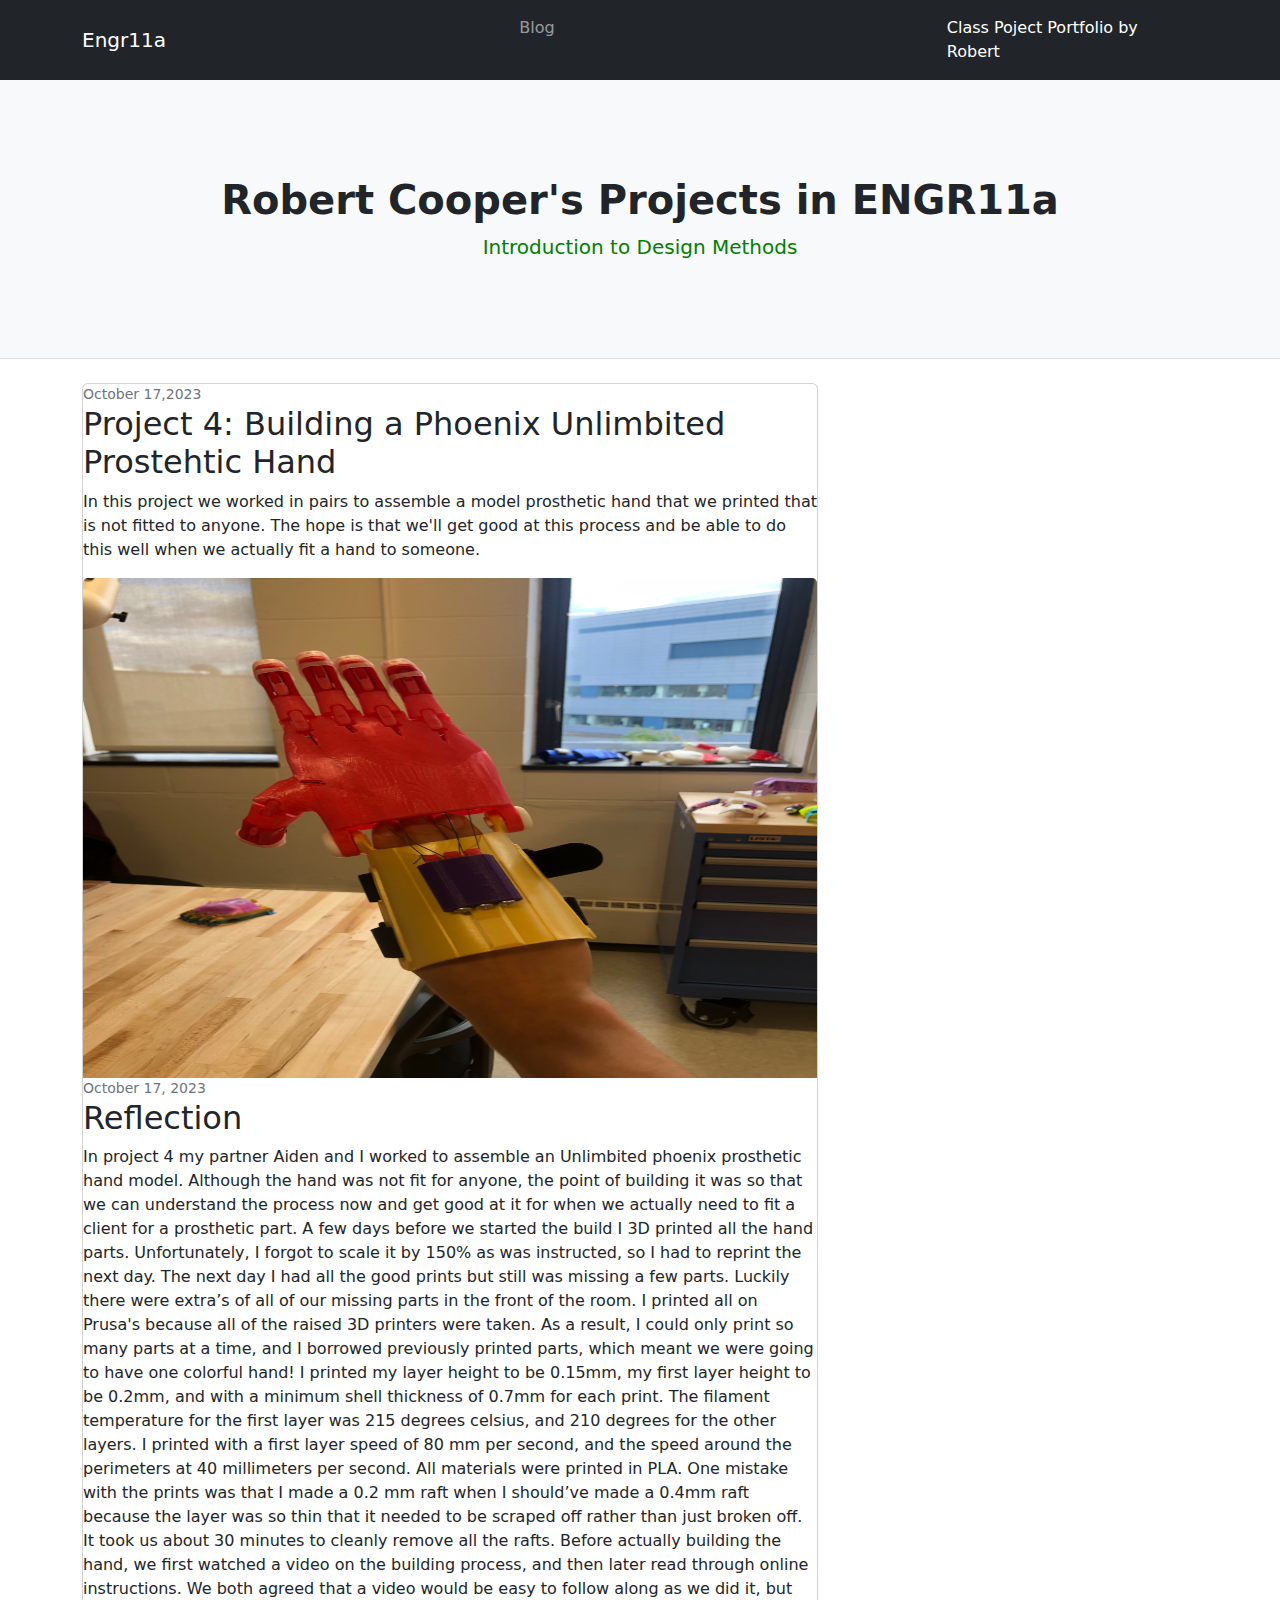
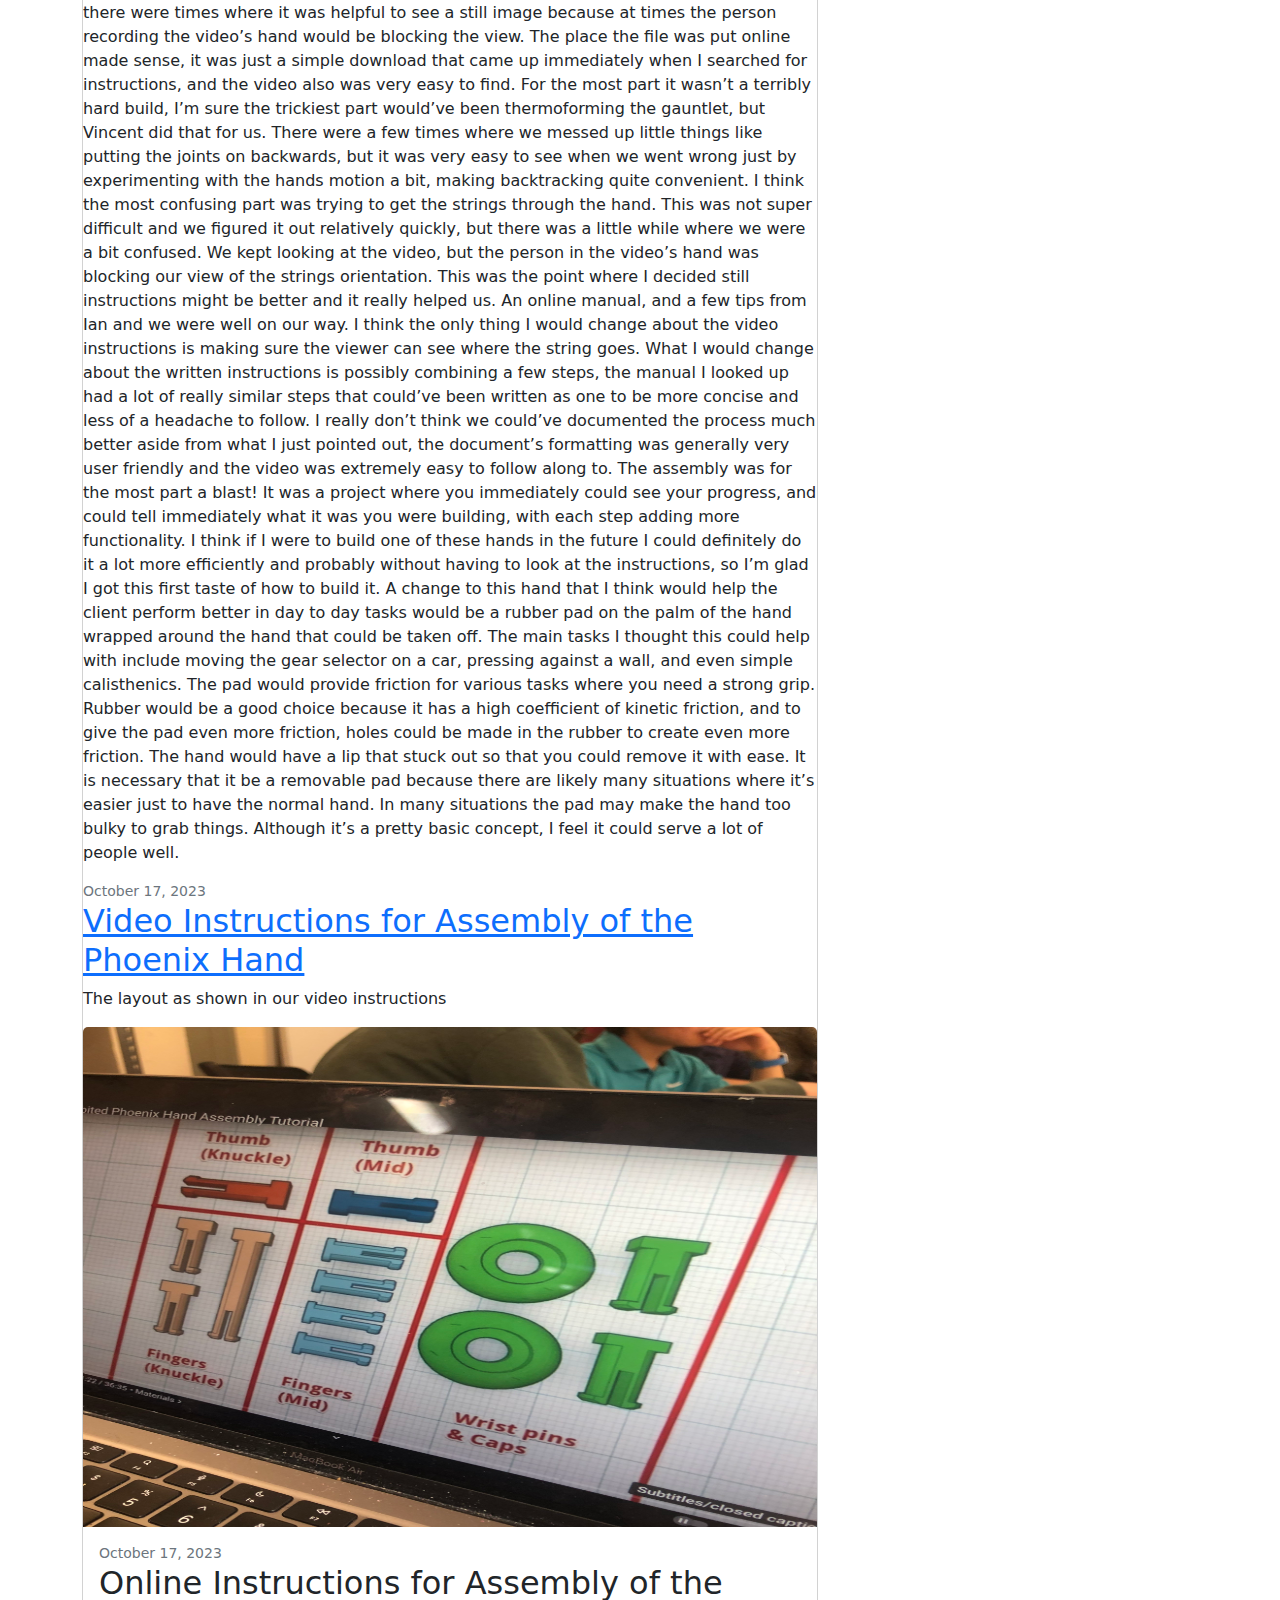
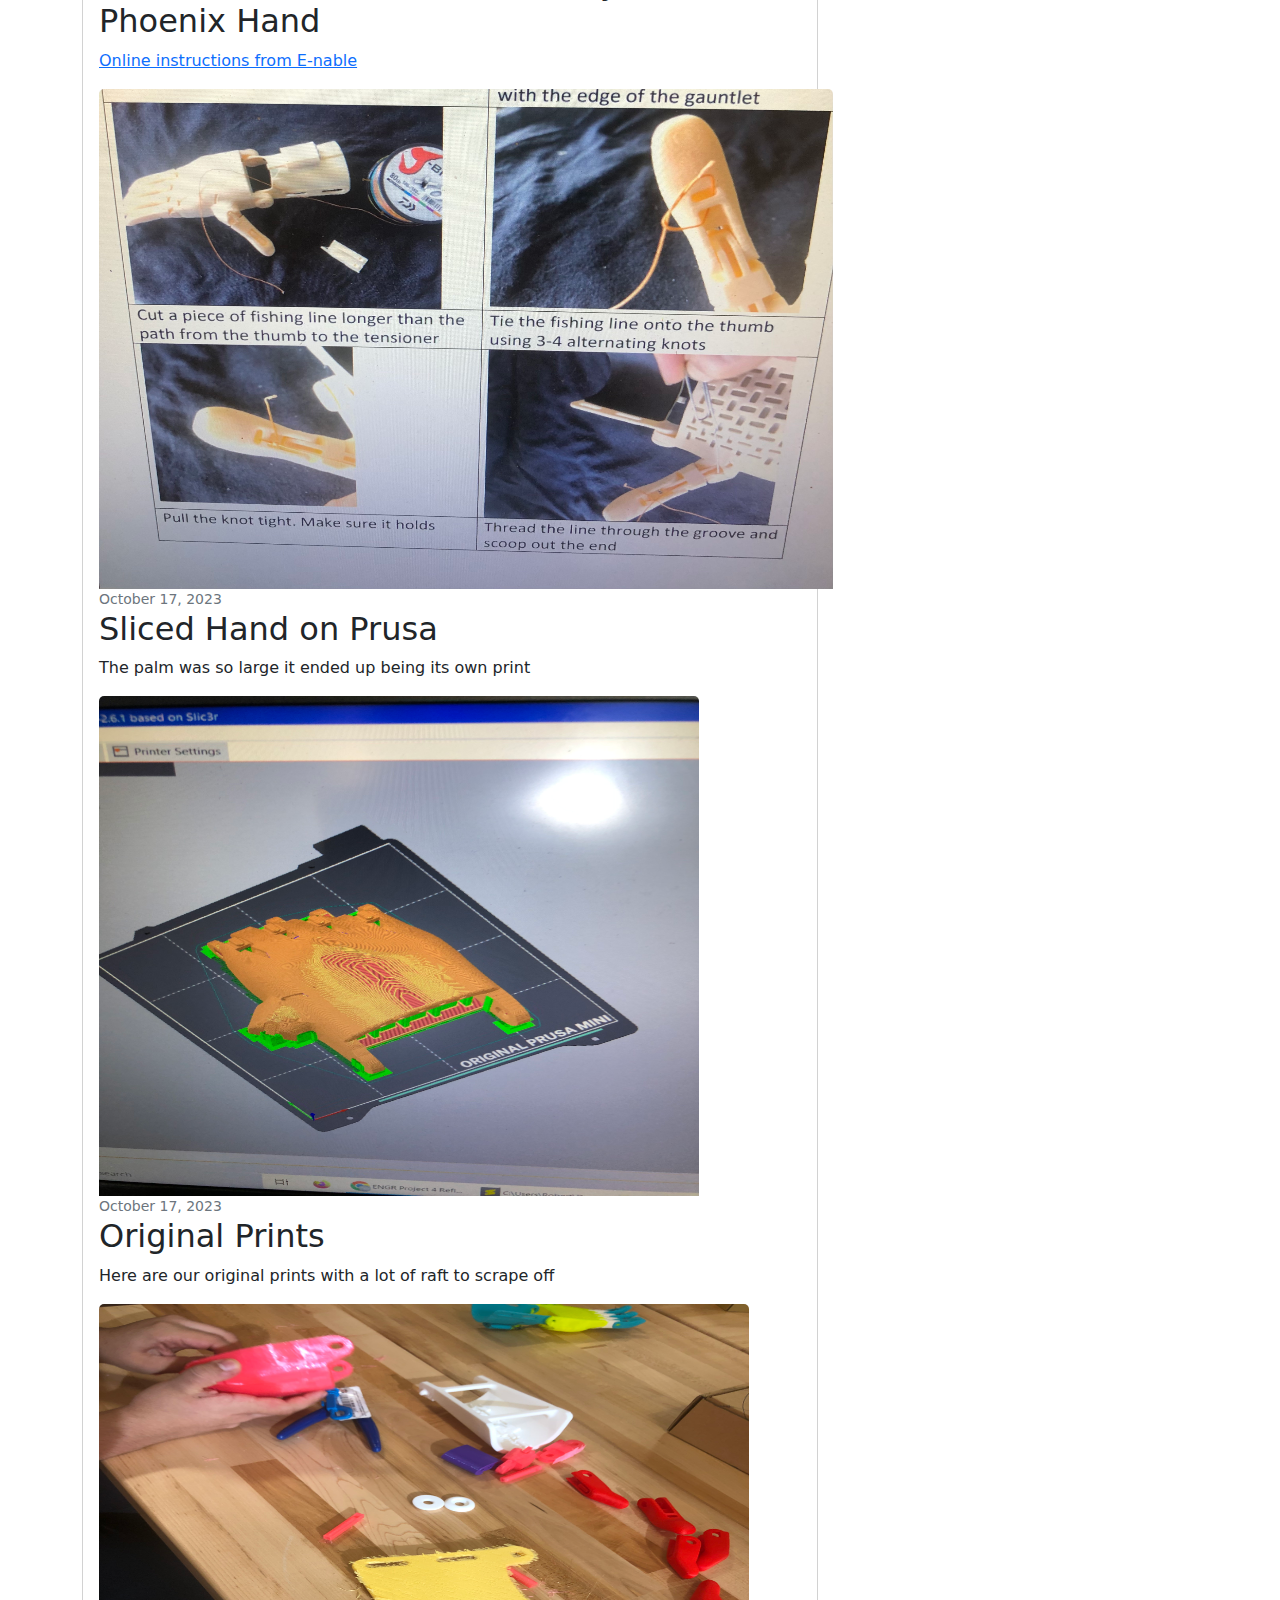
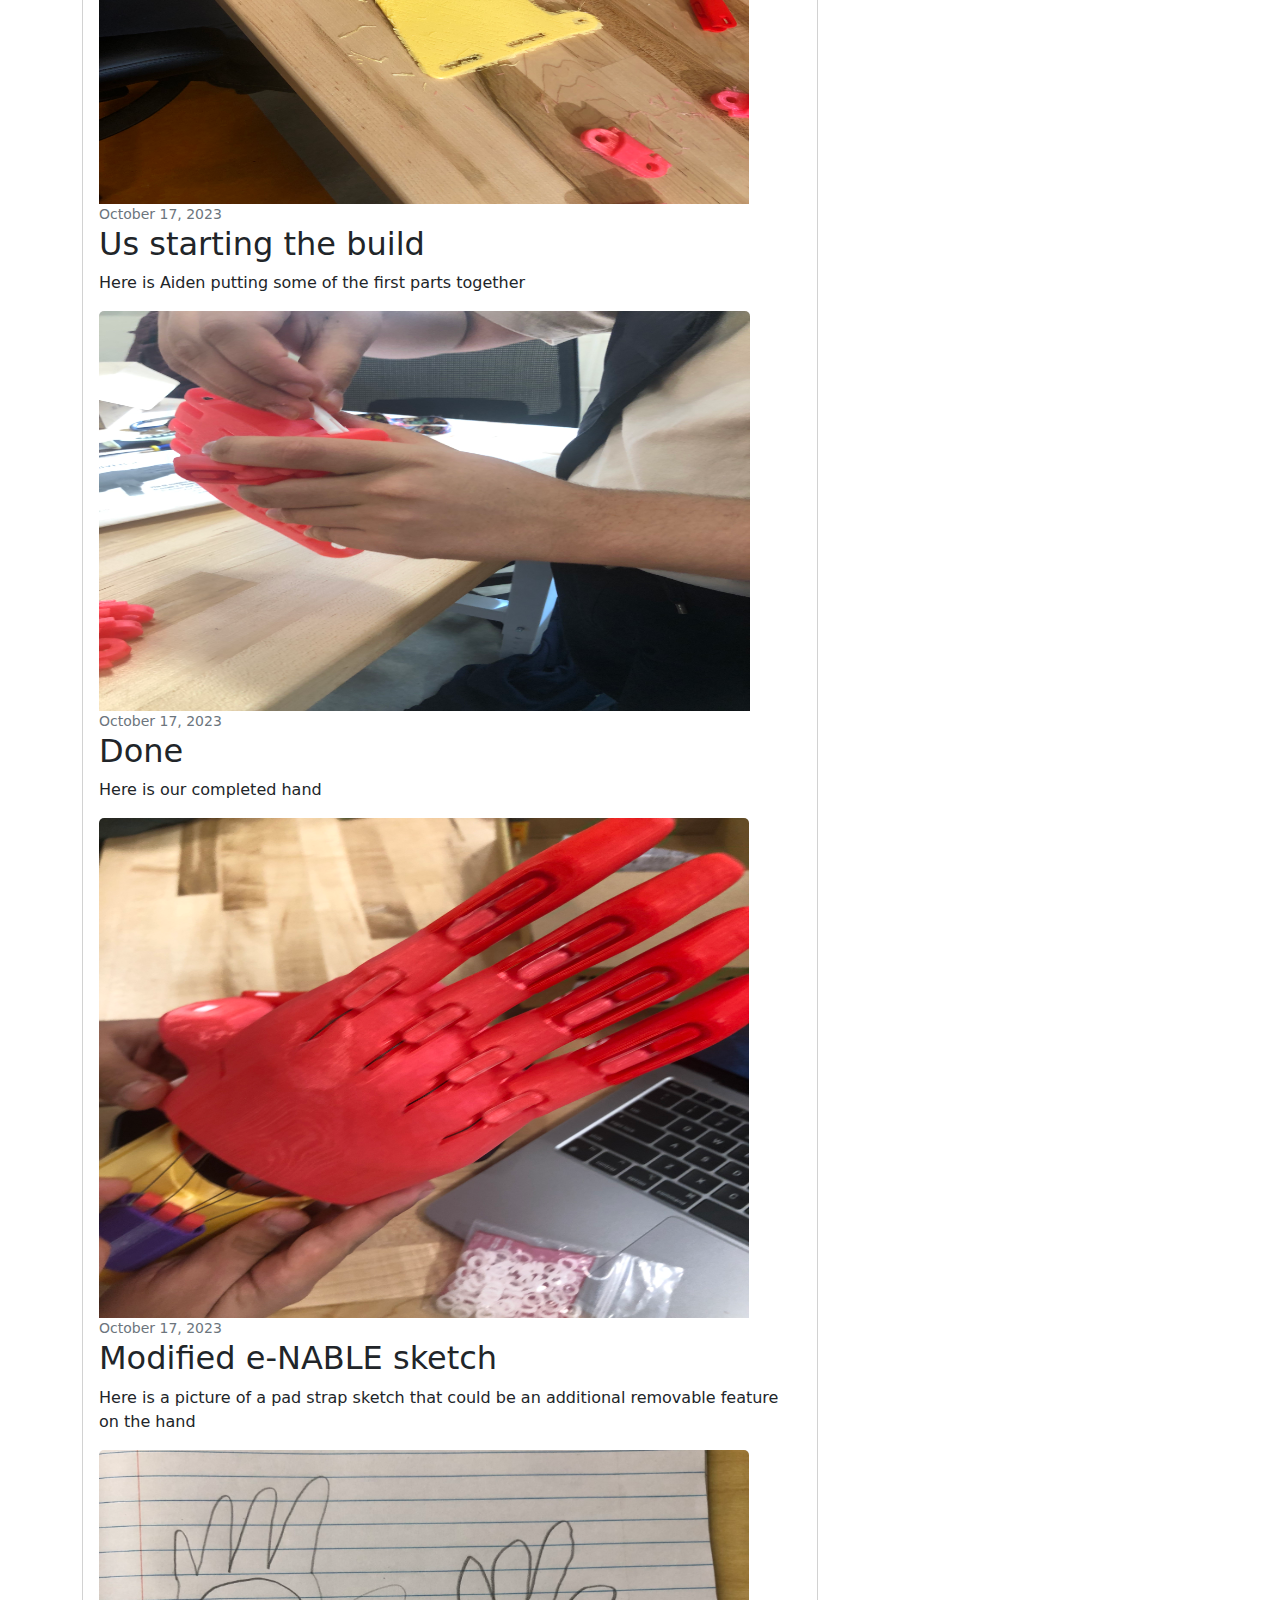
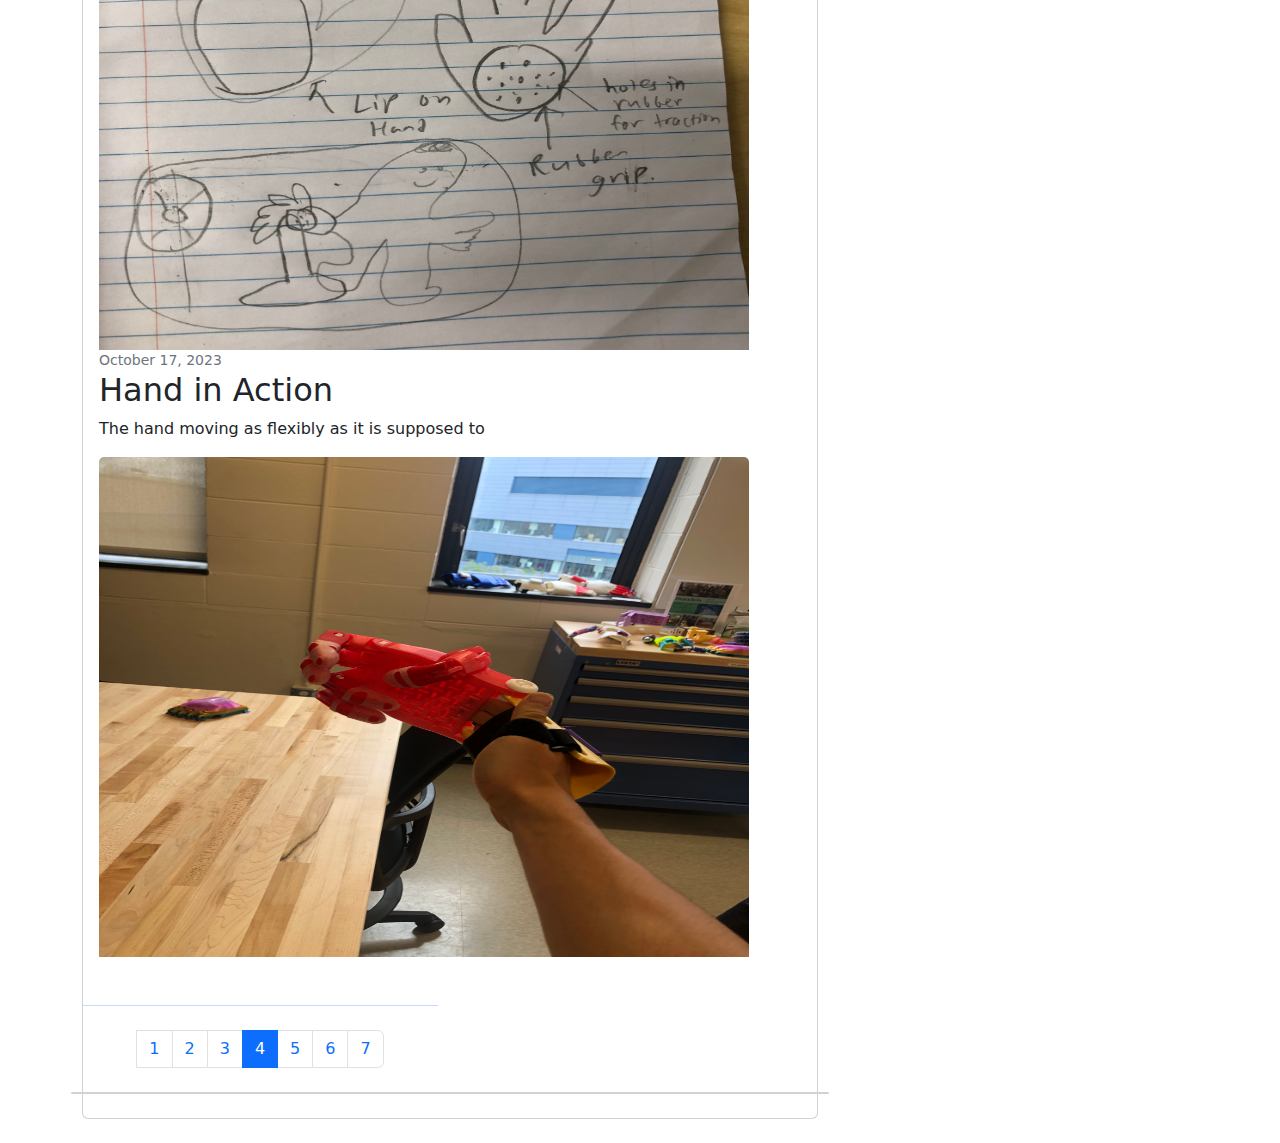
<file: page4.html>
<!DOCTYPE html>
<html lang="en">
    <head>
        <meta charset="utf-8" />
        <meta name="viewport" content="width=device-width, initial-scale=1, shrink-to-fit=no" />
        <meta name="description" content="" />
        <meta name="author" content="" />
        <title>Robert Cooper's Engr11a Project Website</title>
        <!-- Favicon-->
        <link rel="icon" type="image/x-icon" href="assets/favicon.ico" />
        <!-- Core theme CSS (includes Bootstrap)-->
        <link href="css/styles.css" rel="stylesheet" />
    </head>
    <body>
        <!-- Responsive navbar-->
        <nav class="navbar navbar-expand-lg navbar-dark bg-dark">
            <div class="container">
                <a class="navbar-brand" href="#!">Engr11a</a>
                <button class="navbar-toggler" type="button" data-bs-toggle="collapse" data-bs-target="#navbarSupportedContent" aria-controls="navbarSupportedContent" aria-expanded="false" aria-label="Toggle navigation"><span class="navbar-toggler-icon"></span></button>
                <div class="collapse navbar-collapse" id="navbarSupportedContent">
                    <ul class="navbar-nav ms-auto mb-2 mb-lg-0">
                     
                       <--! NAV BAR will go here once we want it 
                      
                        <li class="nav-item"><a class="nav-link" href="#!">Blog</a></li>
                        REMOVE COMMENT WHEN NAV BAR NEEDED-->

                        <li class="nav-item"><a class="nav-link active" aria-current="page" href="#">Class  Poject Portfolio by Robert</a></li>
                    </ul>
                </div>
            </div>
        </nav>
        <!-- Page header with logo and tagline-->
        <header class="py-5 bg-light border-bottom mb-4">
            <div class="container">
                <div class="text-center my-5">
                    <h1 class="fw-bolder">Robert Cooper's Projects in ENGR11a</h1>
                   
                    <!-- How to make something the color green -->
                     <p 
                    class="lead mb-0" >Introduction to Design Methods</p>
                    

                </div>
            </div>
        </header>
       
        <!-- Page content-->
        <div class="container">
            <div class="row">
                <!-- Blog entries-->
                <div class="col-lg-8">
                    <!-- Featured blog post-->
                    <div class="card mb-4">

                        
               
                        <!-- <div class="card-body"> -->
                            <div class="small text-muted">October 17,2023</div>
                            <h2 class="card-title">Project 4: Building a Phoenix Unlimbited Prostehtic Hand</h2>
                            <p class="card-text">In this project we worked in pairs to assemble a model prosthetic hand that we printed that is not fitted to anyone. The hope is that we'll get good at this process and be able to do this well when we actually fit a hand to someone.</p>
                              <a href="#!"><img class="card-img-top" src="assets/images/backhand.JPG" alt="" style="width:734px;height:500px;" /></a>
                              <!-- <div class="card-body"> -->
                            <div class="small text-muted">October 17, 2023</div>
                            <h2 class="card-title">Reflection</h2>
                            <p class="card-text">In project 4 my partner Aiden and I worked to assemble an Unlimbited phoenix prosthetic hand model. Although the hand was not fit for anyone, the point of building it was so that we can understand the process now and get good at it for when we actually need to fit a client for a prosthetic part. A few days before we started the build I 3D printed all the hand parts. Unfortunately, I forgot to scale it by 150% as was instructed, so I had to reprint the next day. The next day I had all the good prints but still was missing a few parts. Luckily there were extra’s of all of our missing parts in the front of the room. I printed all on Prusa's because all of the raised 3D printers were taken. As a result, I could only print so many parts at a time, and I borrowed previously printed parts, which meant we were going to have one colorful hand! I printed my layer height to be 0.15mm, my first layer height to be 0.2mm, and with a minimum shell thickness of 0.7mm for each print. The filament temperature for the first layer was 215 degrees celsius, and 210 degrees for the other layers. I printed with a first layer speed of 80 mm per second, and the speed around the perimeters at 40 millimeters per second. All materials were printed in PLA. One mistake with the prints was that I made a 0.2 mm raft when I should’ve made a 0.4mm raft because the layer was so thin that it needed to be scraped off rather than just broken off. It took us about 30 minutes to cleanly remove all the rafts. Before actually building the hand, we first watched a video on the building process, and then later read through online instructions. We both agreed that a video would be easy to follow along as we did it, but there were times where it was helpful to see a still image because at times the person recording the video’s hand would be blocking the view. The place the file was put online made sense, it was just a simple download that came up immediately when I searched for instructions, and the video also was very easy to find. For the most part it wasn’t a terribly hard build, I’m sure the trickiest part would’ve been thermoforming the gauntlet, but Vincent did that for us. There were a few times where we messed up little things like putting the joints on backwards, but it was very easy to see when we went wrong just by experimenting with the hands motion a bit, making backtracking quite convenient. I think the most confusing part was trying to get the strings through the hand. This was not super difficult and we figured it out relatively quickly, but there was a little while where we were a bit confused. We kept looking at the video, but the person in the video’s hand was blocking our view of the strings orientation. This was the point where I decided still instructions might be better and it really helped us. An online manual, and a few tips from Ian and we were well on our way. I think the only thing I would change about the video instructions is making sure the viewer can see where the string goes. What I would change about the written instructions is possibly combining a few steps, the manual I looked up had a lot of really similar steps that could’ve been written as one to be more concise and less of a headache to follow. I really don’t think we could’ve documented the process much better aside from what I just pointed out, the document’s formatting was generally very user friendly and the video was extremely easy to follow along to. The assembly was for the most part a blast! It was a project where you immediately could see your progress, and could tell immediately what it was you were building, with each step adding more functionality. I think if I were to build one of these hands in the future I could definitely do it a lot more efficiently and probably without having to look at the instructions, so I’m glad I got this first taste of how to build it. A change to this hand that I think would help the client perform better in day to day tasks would be a rubber pad on the palm of the hand wrapped around the hand that could be taken off. The main tasks I thought this could help with include moving the gear selector on a car, pressing against a wall, and even simple calisthenics. The pad would provide friction for various tasks where you need a strong grip. Rubber would be a good choice because it has a high coefficient of kinetic friction, and to give the pad even more friction, holes could be made in the rubber to create even more friction. The hand would have a lip that stuck out so that you could remove it with ease. It is necessary that it be a removable pad because there are likely many situations where it’s easier just to have the normal hand. In many situations the pad may make the hand too bulky to grab things. Although it’s a pretty basic concept, I feel it could serve a lot of people well.</p>
                        <!-- <div class="card-body"> -->
                               <div class="small text-muted">October 17, 2023</div>
                              <h2 class="card-title"><a href="https://www.youtube.com/watch?v=CXoVSTgzyec">Video Instructions for Assembly of the Phoenix Hand</a></h2>
                            <p class="card-text">The layout as shown in our video instructions</p>
 <a href="#!"><img class="card-img-top" src="assets/images/video instructions.JPG" alt="" style="width:734px;height:500px;"/></a>
 <div class="card-body">
                               <div class="small text-muted">October 17, 2023</div>
                              <h2 class="card-title">Online Instructions for Assembly of the Phoenix Hand</h2>
                            <p class="card-text"><a href="https://hub.e-nable.org/file/file/download?guid=3785ff36-576c-48a7-af47-6d064db1edad">Online instructions from E-nable </a></p>
 <a href="#!"><img class="card-img-top" src="assets/images/4 online instructions.jpg" alt="" style="width:734px;height:500px;"/></a>
                        <!-- <div class="card-body"> -->
                              <div class="small text-muted">October 17, 2023</div>
                              <h2 class="card-title">Sliced Hand on Prusa</h2>
                               <p class="card-text">The palm was so large it ended up being its own print</p>
 <a href="#!"><img class="card-img-top" src="assets/images/slice hand.JPG" alt="" style="width:600px;height:500px;"/></a> </a>
                        <!-- <div class="card-body"> -->
                               <div class="small text-muted">October 17, 2023</div>
                              <h2 class="card-title">Original Prints</h2>
                            <p class="card-text">Here are our original prints with a lot of raft to scrape off</p>
                        <a href="#!"><img class="card-img-top" src="assets/images/handparts.JPG" alt="" style="width:650px;height:500px;"/></a>
                        <!-- <div class="card-body"> -->
                            <div class="small text-muted">October 17, 2023</div>
                            <h2 class="card-title">Us starting the build</h2>
                            <p class="card-text">Here is Aiden putting some of the first parts together</p>
                             <a href="#!"><img class="card-img-top" src="assets/images/building.JPG" alt="" style="width:651px;height:400px;"/></a>
                        <!-- <div class="card-body"> -->
                            <div class="small text-muted">October 17, 2023</div>
                            <h2 class="card-title">Done</h2>
                            <p class="card-text">Here is our completed hand</p>
                            <a href="#!"><img class="card-img-top" src="assets/images/almost done.JPG" alt="" style="width:650px;height:500px;"/></a>
                        <!-- <div class="card-body"> -->
                            <div class="small text-muted">October 17, 2023</div>
                            <h2 class="card-title">Modified e-NABLE sketch</h2>
                            <p class="card-text">Here is a picture of a pad strap sketch that could be an additional removable feature on the hand</p>
                            <a href="#!"><img class="card-img-top" src="assets/images/4 rubber hand.jpg" alt="" style="width:650px;height:500px;"/></a>
                        <!-- <div class="card-body"> -->
                            <div class="small text-muted">October 17, 2023</div>
                            <h2 class="card-title">Hand in Action</h2>
                            <p class="card-text">The hand moving as flexibly as it is supposed to</p>
                            <a href="#!"><img class="card-img-top" src="assets/images/curledfingers.JPG" alt="" style="width:650px;height:500px;"/><div class="card-body">
                            

                        </div>
                    </div>
                    <!-- Nested row for non-featured blog posts-->

                    <div class="row">
                        <div class="col-lg-6">
                                                        <!-- Blog post
                            <div class="card mb-4">
                                <a href="#!"><img class="card-img-top" src="https://dummyimage.com/700x350/dee2e6/6c757d.jpg" /></a>
                                <div class="card-body">
                                    <div class="small text-muted">January 1, 2023</div>
                                    <h2 class="card-title h4">Post Title</h2>
                                    <p class="card-text">Lorem ipsum dolor sit amet, consectetur adipisicing elit. Reiciendis aliquid atque, nulla.</p>
                                    <a class="btn btn-primary" href="#!">Read more →</a>
                                </div>
                            </div>
                            -->
                            <!-- Blog post
                            <div class="card mb-4">
                                <a href="#!"><img class="card-img-top" src="https://dummyimage.com/700x350/dee2e6/6c757d.jpg" alt="..." /></a>
                                <div class="card-body">
                                    <div class="small text-muted">January 1, 2023</div>
                                    <h2 class="card-title h4">Post Title</h2>
                                    <p class="card-text">Lorem ipsum dolor sit amet, consectetur adipisicing elit. Reiciendis aliquid atque, nulla.</p>
                                    <a class="btn btn-primary" href="#!">Read more →</a>
                                </div>
                            </div>
                        </div>
                        <div class="col-lg-6">
                            -->
                            <!-- Blog post                            <div class="card mb-4">
                                <a href="#!"><img class="card-img-top" src="https://dummyimage.com/700x350/dee2e6/6c757d.jpg" alt="..." /></a>
                                <div class="card-body">
                                    <div class="small text-muted">January 1, 2023</div>
                                    <h2 class="card-title h4">Post Title</h2>
                                    <p class="card-text">Lorem ipsum dolor sit amet, consectetur adipisicing elit. Reiciendis aliquid atque, nulla.</p>
                                    <a class="btn btn-primary" href="#!">Read more →</a>
                                </div>
                            </div>
                            -->
                            <!-- Blog post
                            <div class="card mb-4">
                                <a href="#!"><img class="card-img-top" src="https://dummyimage.com/700x350/dee2e6/6c757d.jpg" alt="..." /></a>
                                <div class="card-body">
                                    <div class="small text-muted">January 1, 2023</div>
                                    <h2 class="card-title h4">Post Title</h2>
                                    <p class="card-text">Lorem ipsum dolor sit amet, consectetur adipisicing elit. Reiciendis aliquid atque, nulla? Quos cum ex quis soluta, a laboriosam.</p>
                                    <a class="btn btn-primary" href="#!">Read more →</a>
                                </div>
                            </div>
                        </div>
                    </div>
                    <!-- Pagination-->
                    <nav aria-label="Pagination">
                        <hr class="my-0" />
                        <ul class="pagination justify-content-center my-4">
                          
                            <li class="page-item" aria-current="page"><a class="page-link" href="index.html">1</a></li>
                            <li class="page-item"><a class="page-link" href="page2.html">2</a></li>
                           <li class="page-item"><a class="page-link" href="page3.html">3</a></li>
                              <li class="page-item active"><a class="page-link" href="#">4</a></li>
                               <li class="page-item"><a class="page-link" href="page5.html">5</a></li>
                                <li class="page-item"><a class="page-link" href="page6.html">6</a></li>
                                  <li class="page-item"><a class="page-link" href="page7.html">7</a></li>
                        
                        
                          
                        </ul>
                    </nav>
                </div>
              
                <!-- Side widgets -->               
                <!--<div class="col-lg-4">-->
                    <!-- Search widget-->
                    <div class="card mb-4">
                        <!--<div class="card-header">Search</div>
                        <div class="card-body">
                            <div class="input-group">
                                <!--<input class="form-control" type="text" placeholder="Enter search term..." aria-label="Enter search term..." aria-describedby="button-search" />
                                <button class="btn btn-primary" id="button-search" type="button">Go!</button>
                            </div>
                        </div>
                    </div>
                 
                    <!-- Categories widget
                    <div class="card mb-4">
                        <div class="card-header">Categories</div>
                        <div class="card-body">
                            <div class="row">
                                <div class="col-sm-6">
                                    <ul class="list-unstyled mb-0">
                                        <li><a href="#!">Web Design</a></li>
                                        <li><a href="#!">HTML</a></li>
                                        <li><a href="#!">Freebies</a></li>
                                    </ul>
                                </div>
                                <div class="col-sm-6">
                                    <ul class="list-unstyled mb-0">
                                        <li><a href="#!">JavaScript</a></li>
                                        <li><a href="#!">CSS</a></li>
                                        <li><a href="#!">Tutorials</a></li>
                                    </ul>
                                </div>
                            </div>
                        </div>
                    </div>
                   
                    <!-- Side widget
                    <div class="card mb-4">
                        <div class="card-header">Side Widget</div>
                        <div class="card-body">You can put anything you want inside of these side widgets. They are easy to use, and feature the Bootstrap 5 card component!</div>
                    </div>
                </div>
            </div>
        </div>
        -->
        <!-- Footer
        <footer class="py-5 bg-dark">
            <div class="container"><p class="m-0 text-center text-white">Copyright &copy; Your Website 2023</p></div>
        </footer>
        <!-- Bootstrap core JS-->
        <script src="https://cdn.jsdelivr.net/npm/bootstrap@5.2.3/dist/js/bootstrap.bundle.min.js"></script>
        <!-- Core theme JS-->
        <script src="js/scripts.js"></script>
    </body>
</html>
</file>
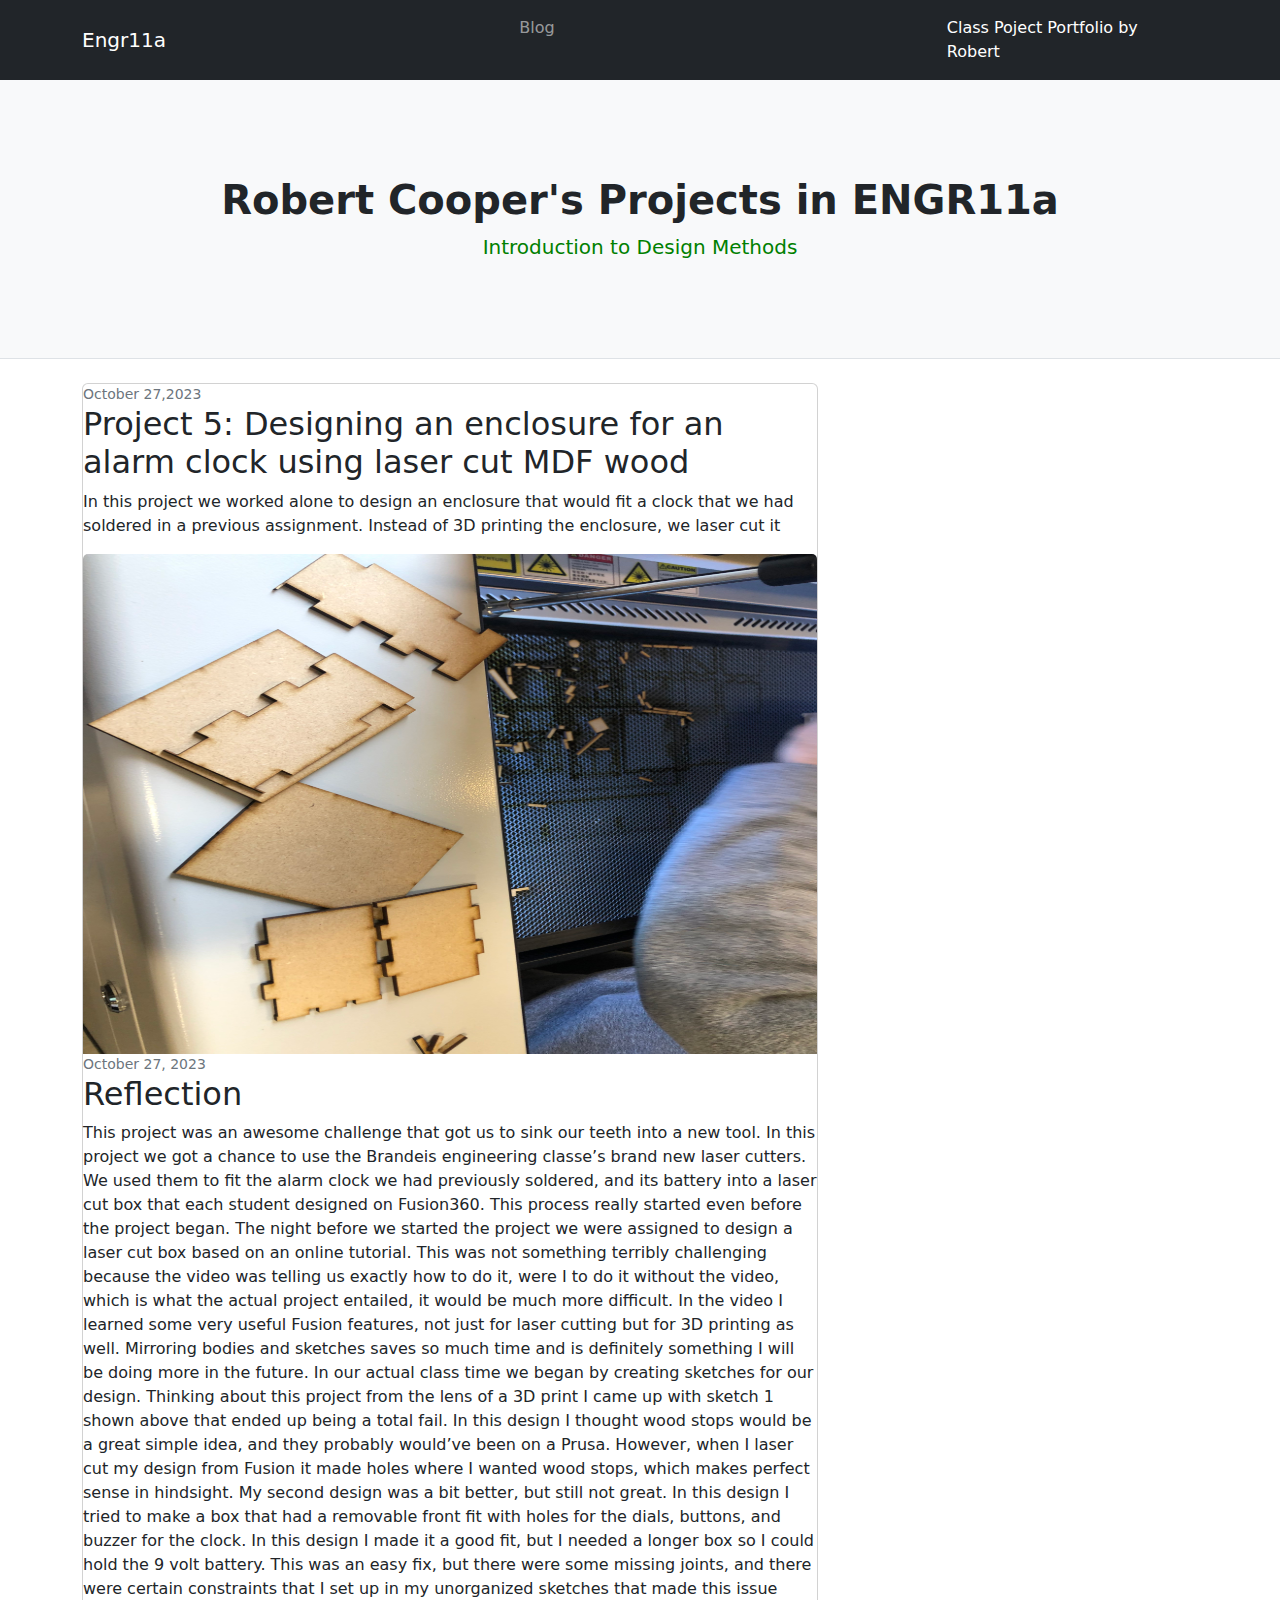
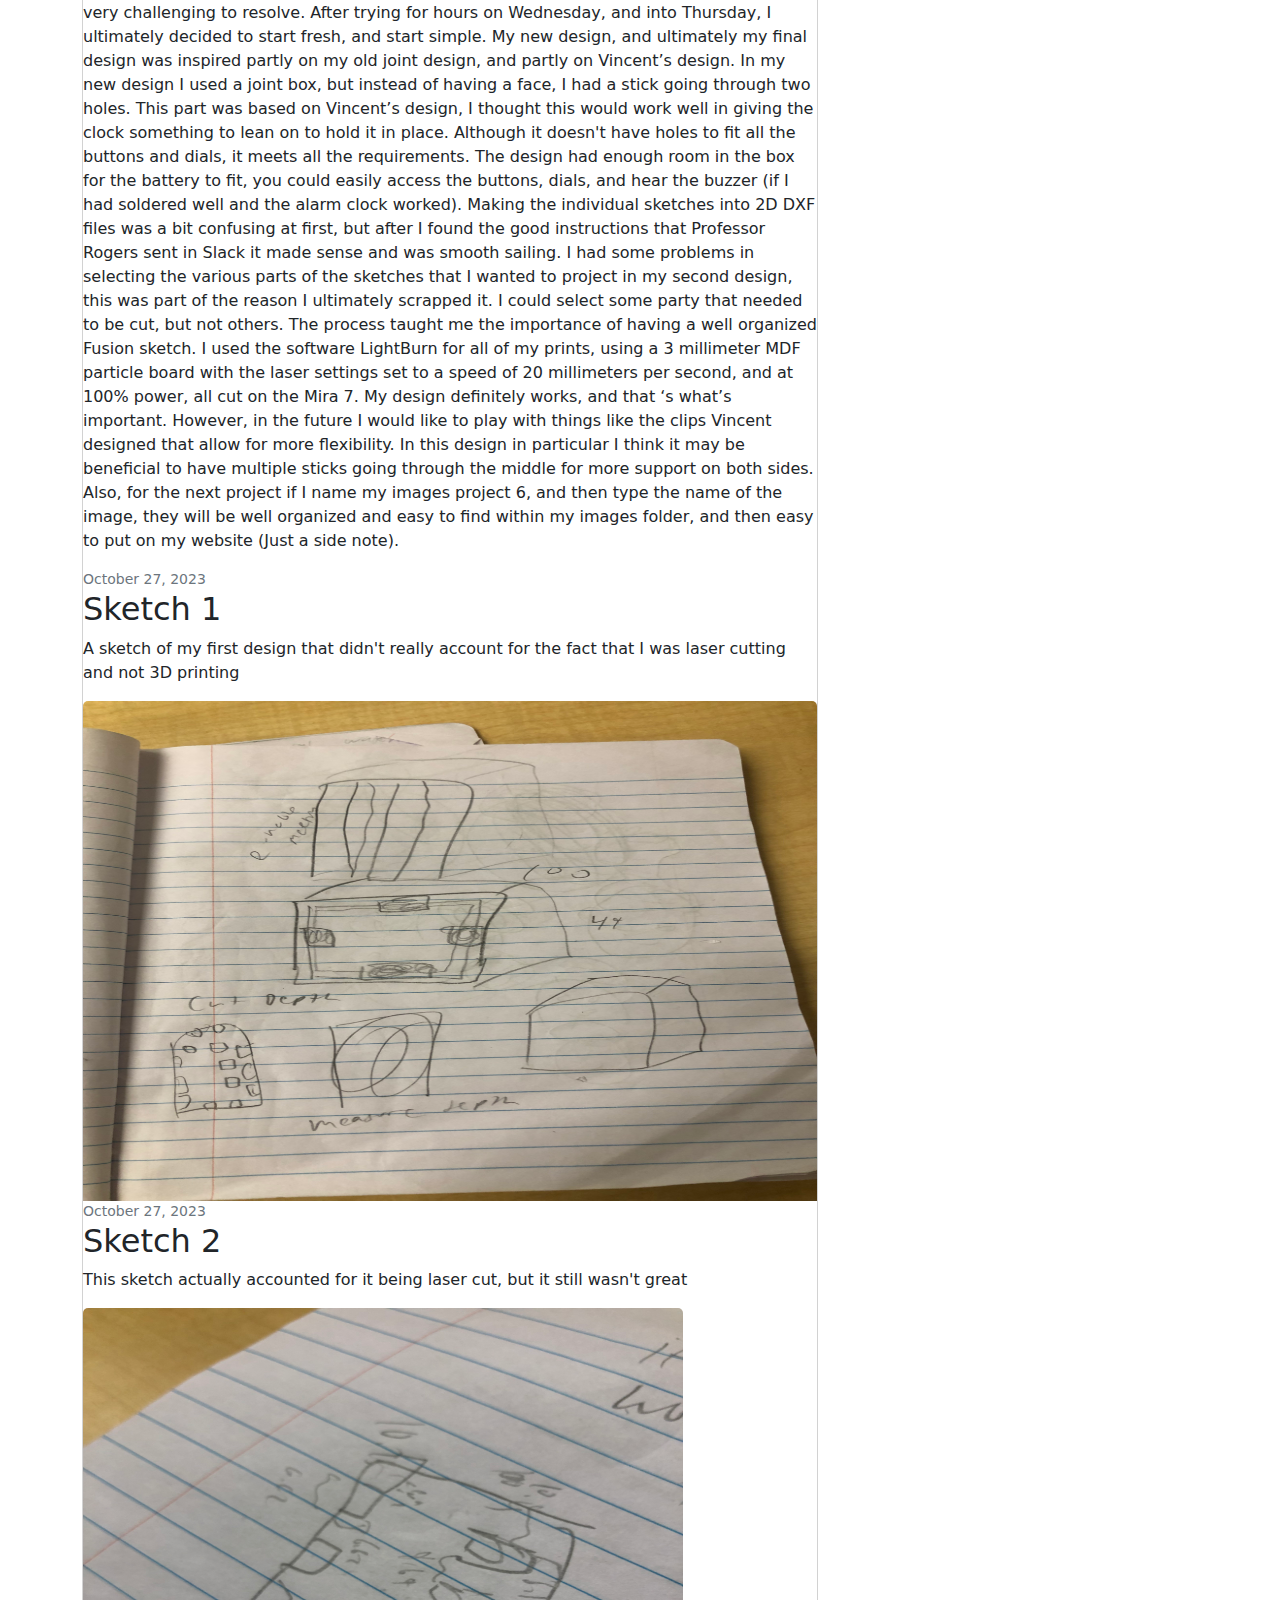
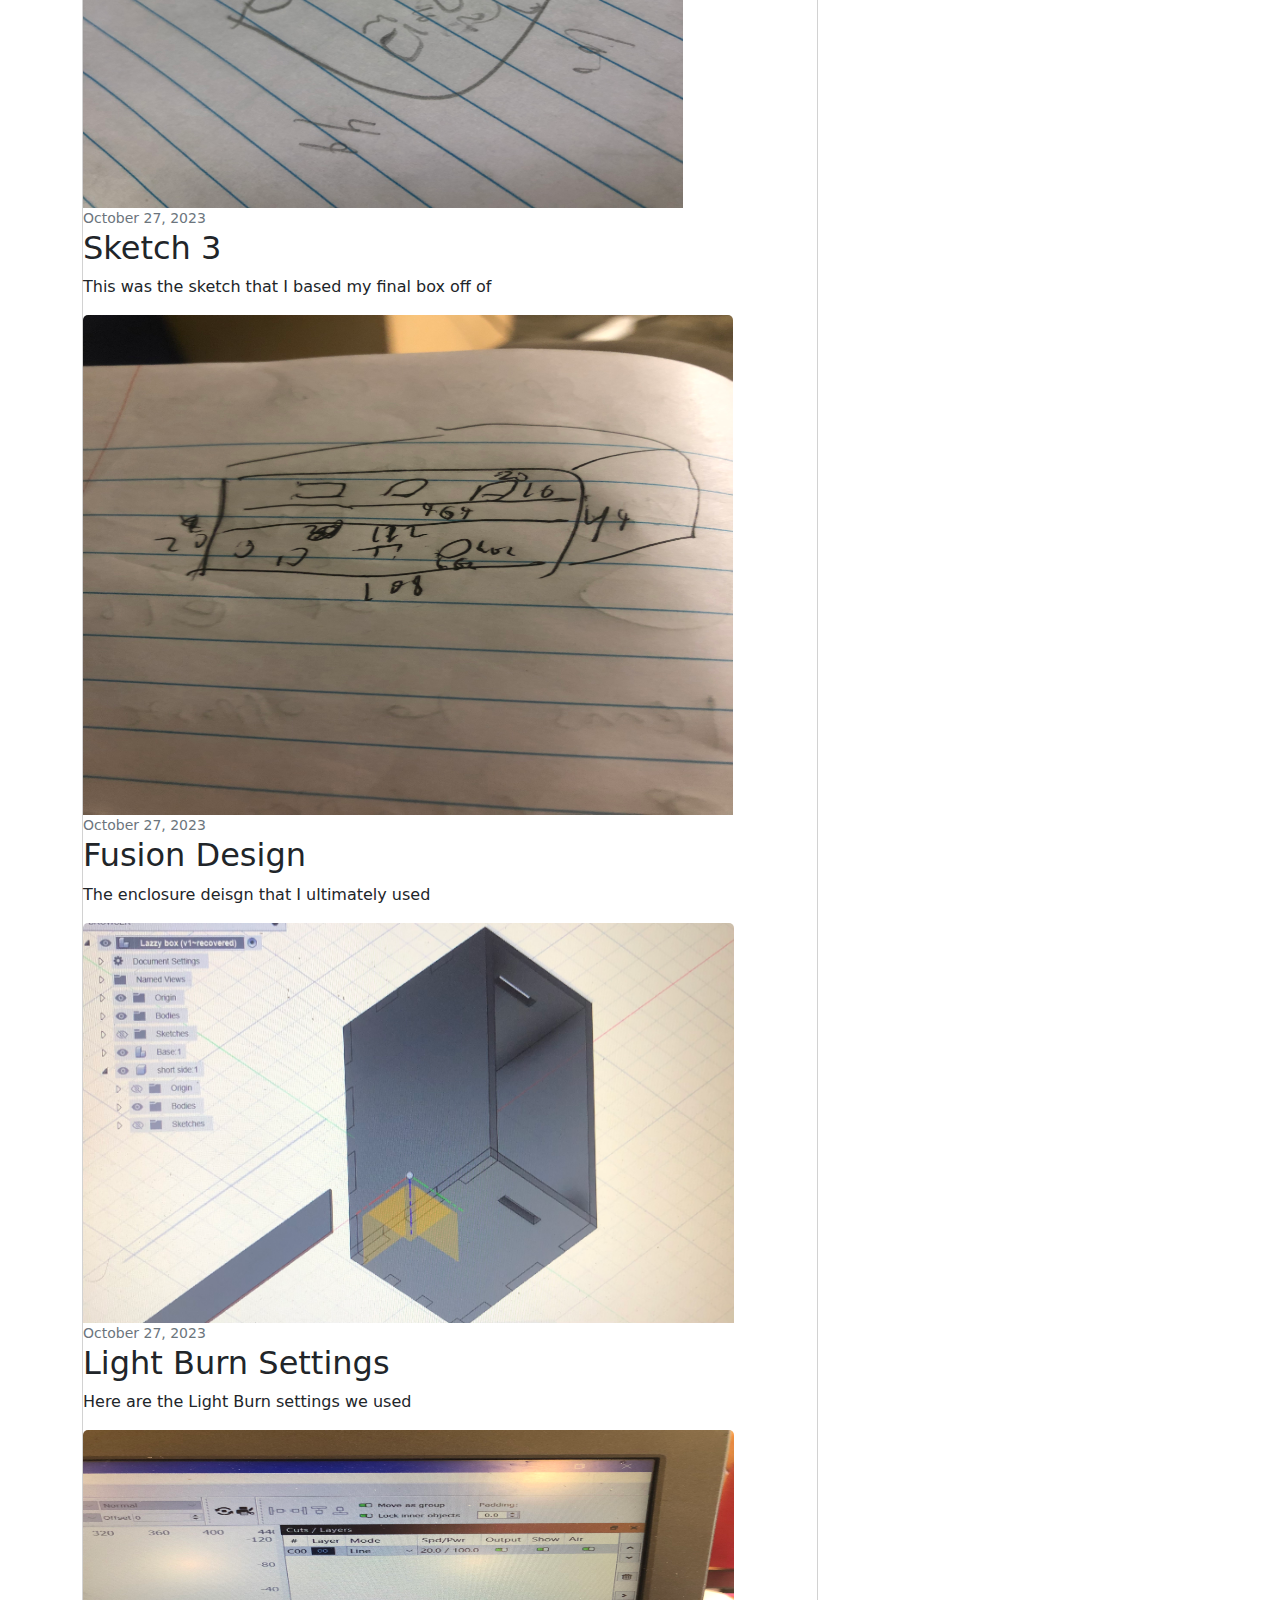
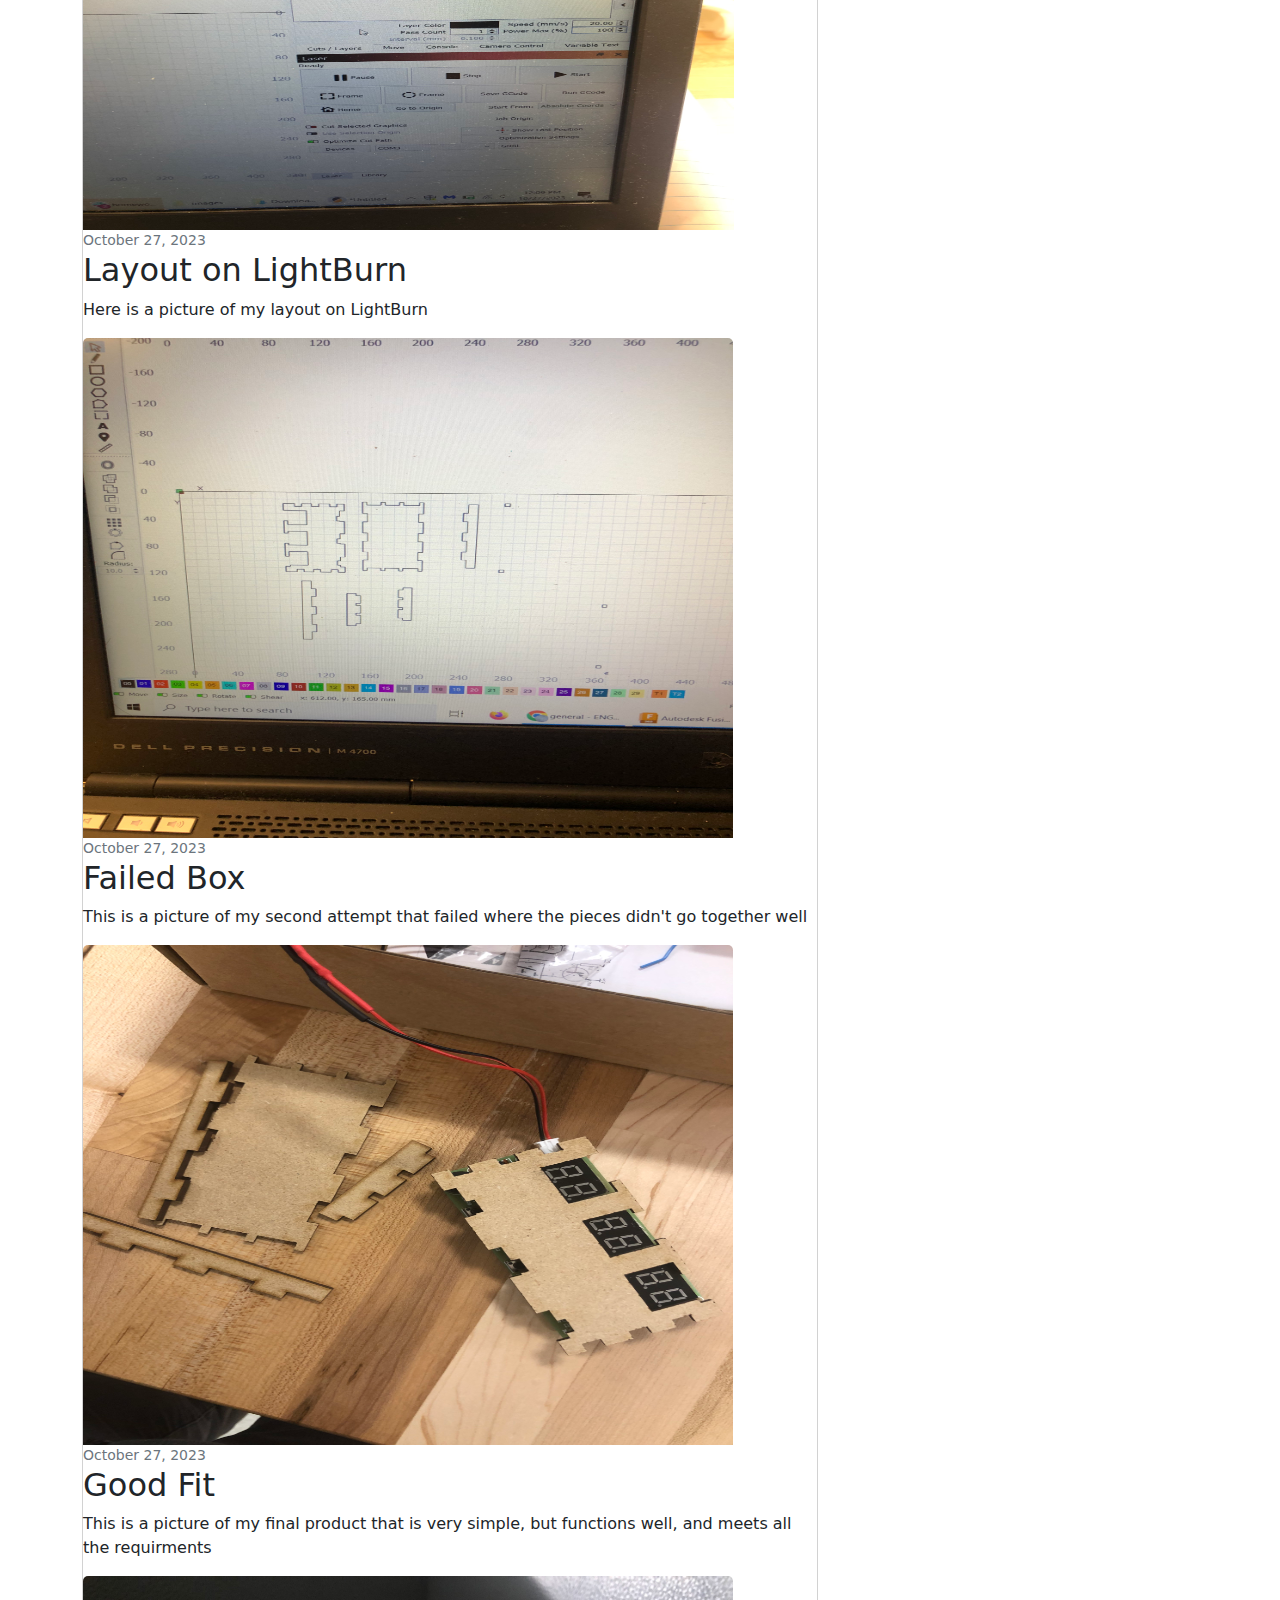
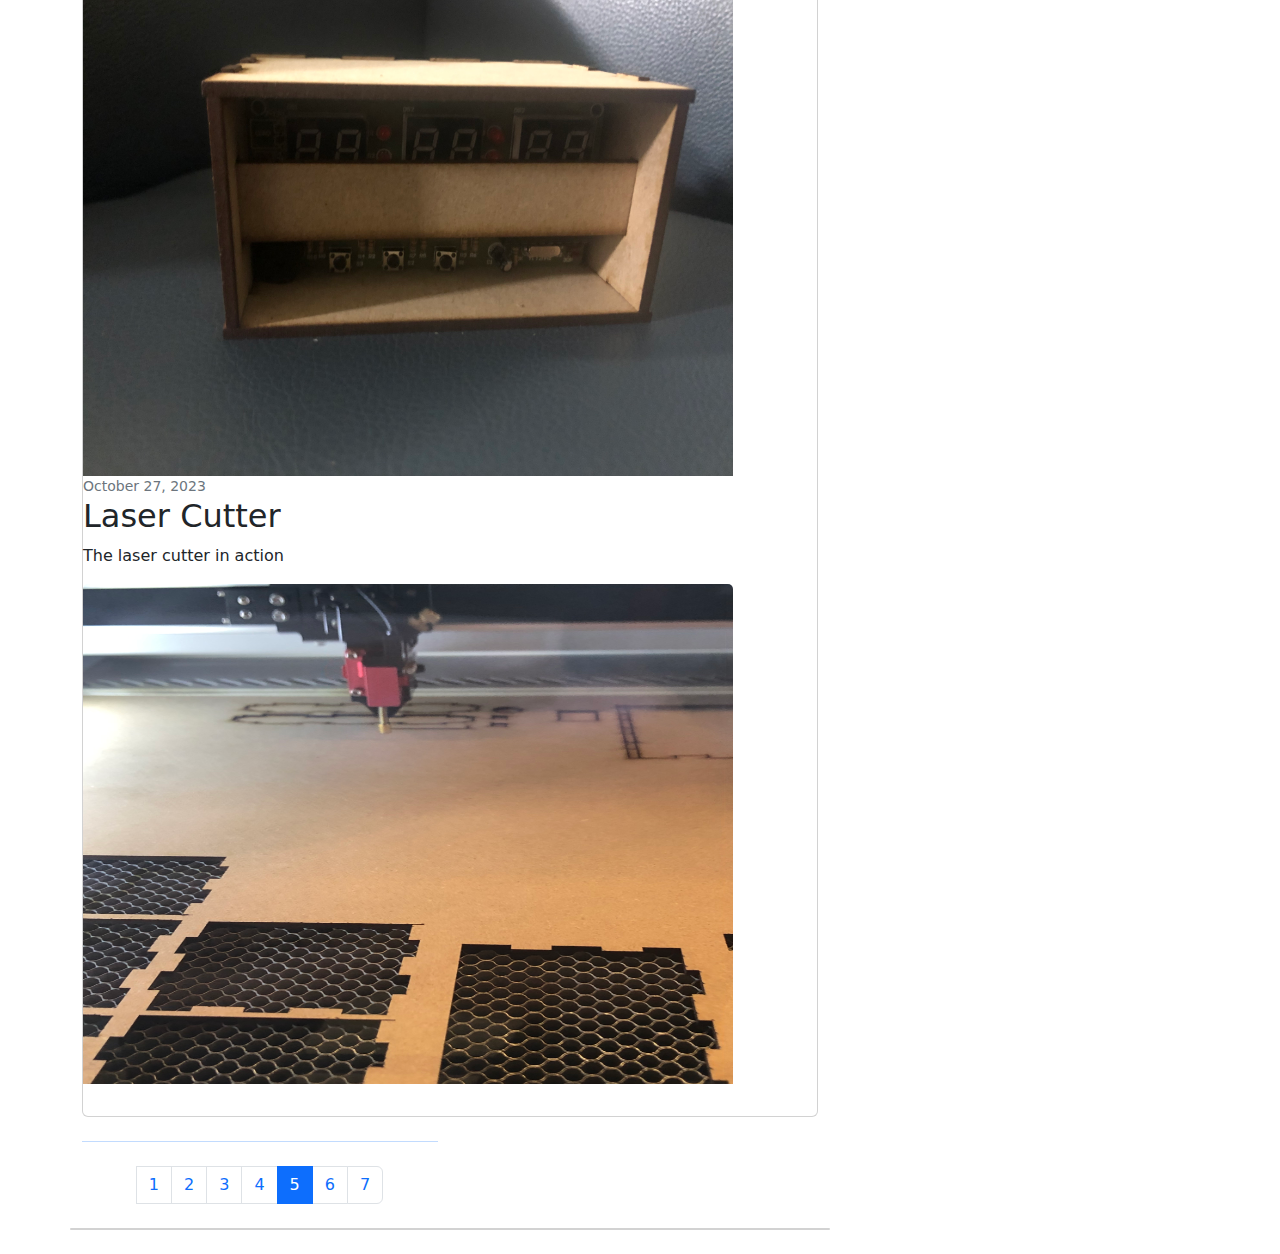
<file: page5.html>
<!DOCTYPE html>
<html lang="en">
    <head>
        <meta charset="utf-8" />
        <meta name="viewport" content="width=device-width, initial-scale=1, shrink-to-fit=no" />
        <meta name="description" content="" />
        <meta name="author" content="" />
        <title>Robert Cooper's Engr11a Project Website</title>
        <!-- Favicon-->
        <link rel="icon" type="image/x-icon" href="assets/favicon.ico" />
        <!-- Core theme CSS (includes Bootstrap)-->
        <link href="css/styles.css" rel="stylesheet" />
    </head>
    <body>
        <!-- Responsive navbar-->
        <nav class="navbar navbar-expand-lg navbar-dark bg-dark">
            <div class="container">
                <a class="navbar-brand" href="#!">Engr11a</a>
                <button class="navbar-toggler" type="button" data-bs-toggle="collapse" data-bs-target="#navbarSupportedContent" aria-controls="navbarSupportedContent" aria-expanded="false" aria-label="Toggle navigation"><span class="navbar-toggler-icon"></span></button>
                <div class="collapse navbar-collapse" id="navbarSupportedContent">
                    <ul class="navbar-nav ms-auto mb-2 mb-lg-0">
                     
                       <--! NAV BAR will go here once we want it 
                      
                        <li class="nav-item"><a class="nav-link" href="#!">Blog</a></li>
                        REMOVE COMMENT WHEN NAV BAR NEEDED-->

                        <li class="nav-item"><a class="nav-link active" aria-current="page" href="#">Class  Poject Portfolio by Robert</a></li>
                    </ul>
                </div>
            </div>
        </nav>
        <!-- Page header with logo and tagline-->
        <header class="py-5 bg-light border-bottom mb-4">
            <div class="container">
                <div class="text-center my-5">
                    <h1 class="fw-bolder">Robert Cooper's Projects in ENGR11a</h1>
                   
                    <!-- How to make something the color green -->
                     <p 
                    class="lead mb-0" >Introduction to Design Methods</p>
                    

                </div>
            </div>
        </header>
       
        <!-- Page content-->
        <div class="container">
            <div class="row">
                <!-- Blog entries-->
                <div class="col-lg-8">
                    <!-- Featured blog post-->
                    <div class="card mb-4">

                        
               
                        <!-- <div class="card-body"> -->
                            <div class="small text-muted">October 27,2023</div>
                            <h2 class="card-title">Project 5: Designing an enclosure for an alarm clock using laser cut MDF wood</h2>
                            <p class="card-text">In this project we worked alone to design an enclosure that would fit a clock that we had soldered in a previous assignment. Instead of 3D printing the enclosure, we laser cut it</p>
                              <a href="#!"><img class="card-img-top" src="assets/images/cutparts.jpg" alt="" style="width:734px;height:500px;" /></a>
                              <!-- <div class="card-body"> -->
                            <div class="small text-muted">October 27, 2023</div>
                            <h2 class="card-title">Reflection</h2>
                            <p class="card-text">This project was an awesome challenge that got us to sink our teeth into a new tool. In this project we got a chance to use the Brandeis engineering classe’s brand new laser cutters. We used them to fit the alarm clock we had previously soldered, and its battery into a laser cut box that each student designed on Fusion360. This process really started even before the project began. The night before we started the project we were assigned to design a laser cut box based on an online tutorial. This was not something terribly challenging because the video was telling us exactly how to do it, were I to do it without the video, which is what the actual project entailed, it would be much more difficult. In the video I learned some very useful Fusion features, not just for laser cutting but for 3D printing as well. Mirroring bodies and sketches saves so much time and is definitely something I will be doing more in the future. In our actual class time we began by creating sketches for our design. Thinking about this project from the lens of a 3D print I came up with sketch 1 shown above that ended up being a total fail. In this design I thought wood stops would be a great simple idea, and they probably would’ve been on a Prusa. However, when I laser cut my design from Fusion it made holes where I wanted wood stops, which makes perfect sense in hindsight. My second design was a bit better, but still not great. In this design I tried to make a box that had a removable front fit with holes for the dials, buttons, and buzzer for the clock. In this design I made it a good fit, but I needed a longer box so I could hold the 9 volt battery. This was an easy fix, but there were some missing joints, and there were certain constraints that I set up in my unorganized sketches that made this issue very challenging to resolve. After trying for hours on Wednesday, and into Thursday, I ultimately decided to start fresh, and start simple. My new design, and ultimately my final design was inspired partly on my old joint design, and partly on Vincent’s design. In my new design I used a joint box, but instead of having a face, I had a stick going through two holes. This part was based on Vincent’s design, I thought this would work well in giving the clock something to lean on to hold it in place. Although it doesn't have holes to fit all the buttons and dials, it meets all the requirements. The design had enough room in the box for the battery to fit, you could easily access the buttons, dials, and hear the buzzer (if I had soldered well and the alarm clock worked). Making the individual sketches into 2D DXF files was a bit confusing at first, but after I found the good instructions that Professor Rogers sent in Slack it made sense and was smooth sailing. I had some problems in selecting the various parts of the sketches that I wanted to project in my second design, this was part of the reason I ultimately scrapped it. I could select some party that needed to be cut, but not others. The process taught me the importance of having a well organized Fusion sketch. I used the software LightBurn for all of my prints, using a 3 millimeter MDF particle board with the laser settings set to a speed of 20 millimeters per second, and at 100% power, all cut on the Mira 7. My design definitely works, and that ‘s what’s important. However, in the future I would like to play with things like the clips Vincent designed that allow for more flexibility. In this design in particular I think it may be beneficial to have multiple sticks going through the middle for more support on both sides. Also, for the next project if I name my images project 6, and then type the name of the image, they will be well organized and easy to find within my images folder, and then easy to put on my website (Just a side note).</p>
                        <!-- <div class="card-body"> -->
                               <div class="small text-muted">October 27, 2023</div>
                              <h2 class="card-title">Sketch 1</h2>
                            <p class="card-text">A sketch of my first design that didn't really account for the fact that I was laser cutting and not 3D printing</p>
 <a href="#!"><img class="card-img-top" src="assets/images/wood stops sketch.jpg" alt="" style="width:734px;height:500px;"/></a>
                        <!-- <div class="card-body"> -->
                              <div class="small text-muted">October 27, 2023</div>
                              <h2 class="card-title">Sketch 2</h2>
                               <p class="card-text">This sketch actually accounted for it being laser cut, but it still wasn't great</p>
 <a href="#!"><img class="card-img-top" src="assets/images/measure sketch.jpg" alt="" style="width:600px;height:500px;"/></a> </a>
                        <!-- <div class="card-body"> -->
                               <div class="small text-muted">October 27, 2023</div>
                              <h2 class="card-title">Sketch 3</h2>
                            <p class="card-text">This was the sketch that I based my final box off of</p>
                        <a href="#!"><img class="card-img-top" src="assets/images/final laser sketch.jpg" alt="" style="width:650px;height:500px;"/></a>
                         <!-- <div class="card-body"> -->
                            <div class="small text-muted">October 27, 2023</div>
                            <h2 class="card-title">Fusion Design</h2>
                            <p class="card-text">The enclosure deisgn that I ultimately used</p>
                             <a href="#!"><img class="card-img-top" src="assets/images/5 fusion.jpg" alt="" style="width:651px;height:400px;"/></a>

                        <!-- <div class="card-body"> -->
                            <div class="small text-muted">October 27, 2023</div>
                            <h2 class="card-title">Light Burn Settings</h2>
                            <p class="card-text">Here are the Light Burn settings we used</p>
                             <a href="#!"><img class="card-img-top" src="assets/images/light burn image.JPG" alt="" style="width:651px;height:400px;"/></a>

                        <!-- <div class="card-body"> -->
                            <div class="small text-muted">October 27, 2023</div>
                            <h2 class="card-title">Layout on LightBurn</h2>
                            <p class="card-text">Here is a picture of my layout on LightBurn</p>
                            <a href="#!"><img class="card-img-top" src="assets/images/light burn.jpg" alt="" style="width:650px;height:500px;"/></a>
                        <!-- <div class="card-body"> -->
                            <div class="small text-muted">October 27, 2023</div>
                            <h2 class="card-title">Failed Box</h2>
                            <p class="card-text">This is a picture of my second attempt that failed where the pieces didn't go together well</p>
                            <a href="#!"><img class="card-img-top" src="assets/images/poorlyfit.jpg" alt="" style="width:650px;height:500px;"/></a>
                             <!-- <div class="card-body"> -->
                            <div class="small text-muted">October 27, 2023</div>
                            <h2 class="card-title">Good Fit</h2>
                            <p class="card-text">This is a picture of my final product that is very simple, but functions well, and meets all the requirments</p>
                            <a href="#!"><img class="card-img-top" src="assets/images/final laser box.jpg" alt="" style="width:650px;height:500px;"/></a>
                        <!-- <div class="card-body"> -->
                            <div class="small text-muted">October 27, 2023</div>
                            <h2 class="card-title">Laser Cutter</h2>
                            <p class="card-text">The laser cutter in action</p>
                            <a href="#!"><img class="card-img-top" src="assets/images/laser cut machine.jpg" alt="" style="width:650px;height:500px;"/><div class="card-body">
                            

                        </div>
                    </div>
                    <!-- Nested row for non-featured blog posts-->

                    <div class="row">
                        <div class="col-lg-6">
                                                        <!-- Blog post
                            <div class="card mb-4">
                                <a href="#!"><img class="card-img-top" src="https://dummyimage.com/700x350/dee2e6/6c757d.jpg" /></a>
                                <div class="card-body">
                                    <div class="small text-muted">January 1, 2023</div>
                                    <h2 class="card-title h4">Post Title</h2>
                                    <p class="card-text">Lorem ipsum dolor sit amet, consectetur adipisicing elit. Reiciendis aliquid atque, nulla.</p>
                                    <a class="btn btn-primary" href="#!">Read more →</a>
                                </div>
                            </div>
                            -->
                            <!-- Blog post
                            <div class="card mb-4">
                                <a href="#!"><img class="card-img-top" src="https://dummyimage.com/700x350/dee2e6/6c757d.jpg" alt="..." /></a>
                                <div class="card-body">
                                    <div class="small text-muted">January 1, 2023</div>
                                    <h2 class="card-title h4">Post Title</h2>
                                    <p class="card-text">Lorem ipsum dolor sit amet, consectetur adipisicing elit. Reiciendis aliquid atque, nulla.</p>
                                    <a class="btn btn-primary" href="#!">Read more →</a>
                                </div>
                            </div>
                        </div>
                        <div class="col-lg-6">
                            -->
                            <!-- Blog post                            <div class="card mb-4">
                                <a href="#!"><img class="card-img-top" src="https://dummyimage.com/700x350/dee2e6/6c757d.jpg" alt="..." /></a>
                                <div class="card-body">
                                    <div class="small text-muted">January 1, 2023</div>
                                    <h2 class="card-title h4">Post Title</h2>
                                    <p class="card-text">Lorem ipsum dolor sit amet, consectetur adipisicing elit. Reiciendis aliquid atque, nulla.</p>
                                    <a class="btn btn-primary" href="#!">Read more →</a>
                                </div>
                            </div>
                            -->
                            <!-- Blog post
                            <div class="card mb-4">
                                <a href="#!"><img class="card-img-top" src="https://dummyimage.com/700x350/dee2e6/6c757d.jpg" alt="..." /></a>
                                <div class="card-body">
                                    <div class="small text-muted">January 1, 2023</div>
                                    <h2 class="card-title h4">Post Title</h2>
                                    <p class="card-text">Lorem ipsum dolor sit amet, consectetur adipisicing elit. Reiciendis aliquid atque, nulla? Quos cum ex quis soluta, a laboriosam.</p>
                                    <a class="btn btn-primary" href="#!">Read more →</a>
                                </div>
                            </div>
                        </div>
                    </div>
                    <!-- Pagination-->
                    <nav aria-label="Pagination">
                        <hr class="my-0" />
                        <ul class="pagination justify-content-center my-4">
                          
                            <li class="page-item" aria-current="page"><a class="page-link" href="index.html">1</a></li>
                            <li class="page-item"><a class="page-link" href="page2.html">2</a></li>
                           <li class="page-item"><a class="page-link" href="page3.html">3</a></li>
                              <li class="page-item"><a class="page-link" href="page4.html">4</a></li>
                                <li class="page-item active"><a class="page-link" href="#">5</a></li>
                                  <li class="page-item"><a class="page-link" href="page6.html">6</a></li>
                                   <li class="page-item"><a class="page-link" href="page7.html">7</a></li>

                        
                          
                        </ul>
                    </nav>
                </div>
              
                <!-- Side widgets -->               
                <!--<div class="col-lg-4">-->
                    <!-- Search widget-->
                    <div class="card mb-4">
                        <!--<div class="card-header">Search</div>
                        <div class="card-body">
                            <div class="input-group">
                                <!--<input class="form-control" type="text" placeholder="Enter search term..." aria-label="Enter search term..." aria-describedby="button-search" />
                                <button class="btn btn-primary" id="button-search" type="button">Go!</button>
                            </div>
                        </div>
                    </div>
                 
                    <!-- Categories widget
                    <div class="card mb-4">
                        <div class="card-header">Categories</div>
                        <div class="card-body">
                            <div class="row">
                                <div class="col-sm-6">
                                    <ul class="list-unstyled mb-0">
                                        <li><a href="#!">Web Design</a></li>
                                        <li><a href="#!">HTML</a></li>
                                        <li><a href="#!">Freebies</a></li>
                                    </ul>
                                </div>
                                <div class="col-sm-6">
                                    <ul class="list-unstyled mb-0">
                                        <li><a href="#!">JavaScript</a></li>
                                        <li><a href="#!">CSS</a></li>
                                        <li><a href="#!">Tutorials</a></li>
                                    </ul>
                                </div>
                            </div>
                        </div>
                    </div>
                   
                    <!-- Side widget
                    <div class="card mb-4">
                        <div class="card-header">Side Widget</div>
                        <div class="card-body">You can put anything you want inside of these side widgets. They are easy to use, and feature the Bootstrap 5 card component!</div>
                    </div>
                </div>
            </div>
        </div>
        -->
        <!-- Footer
        <footer class="py-5 bg-dark">
            <div class="container"><p class="m-0 text-center text-white">Copyright &copy; Your Website 2023</p></div>
        </footer>
        <!-- Bootstrap core JS-->
        <script src="https://cdn.jsdelivr.net/npm/bootstrap@5.2.3/dist/js/bootstrap.bundle.min.js"></script>
        <!-- Core theme JS-->
        <script src="js/scripts.js"></script>
    </body>
</html>
</file>
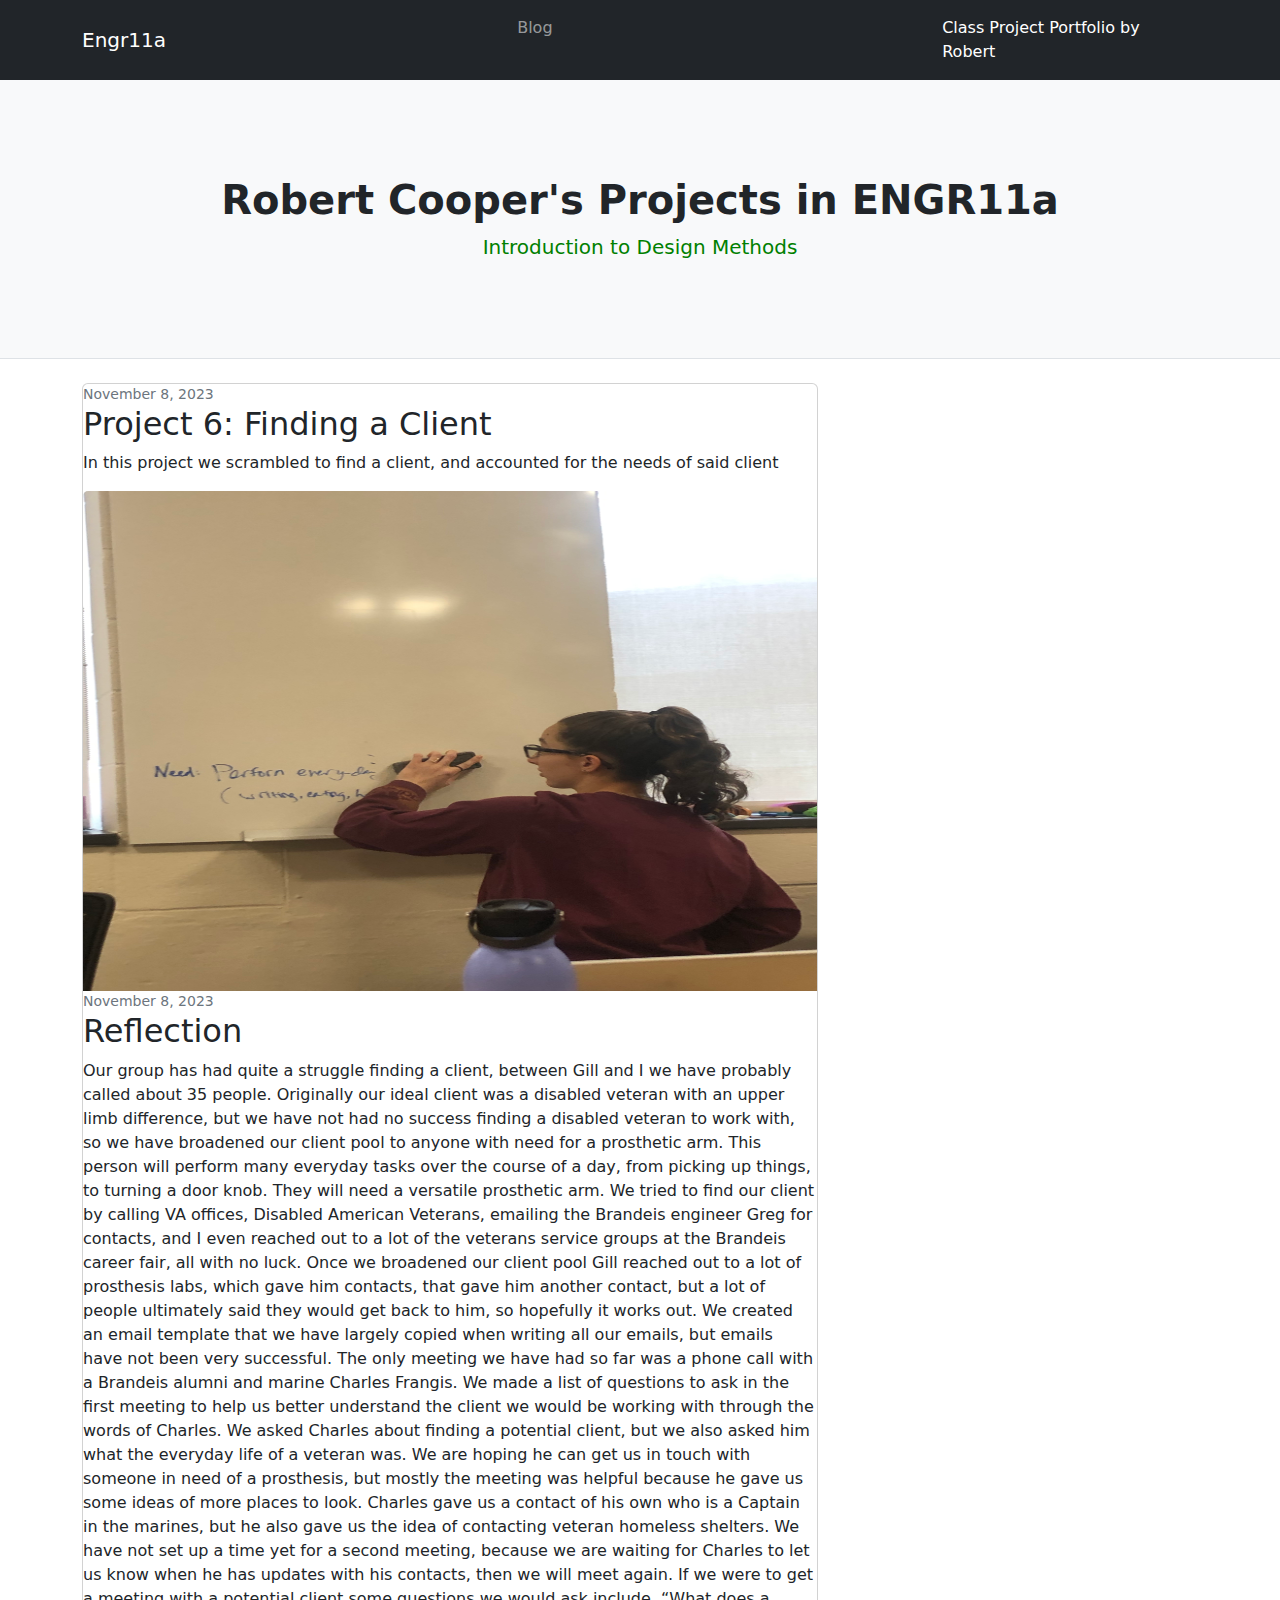
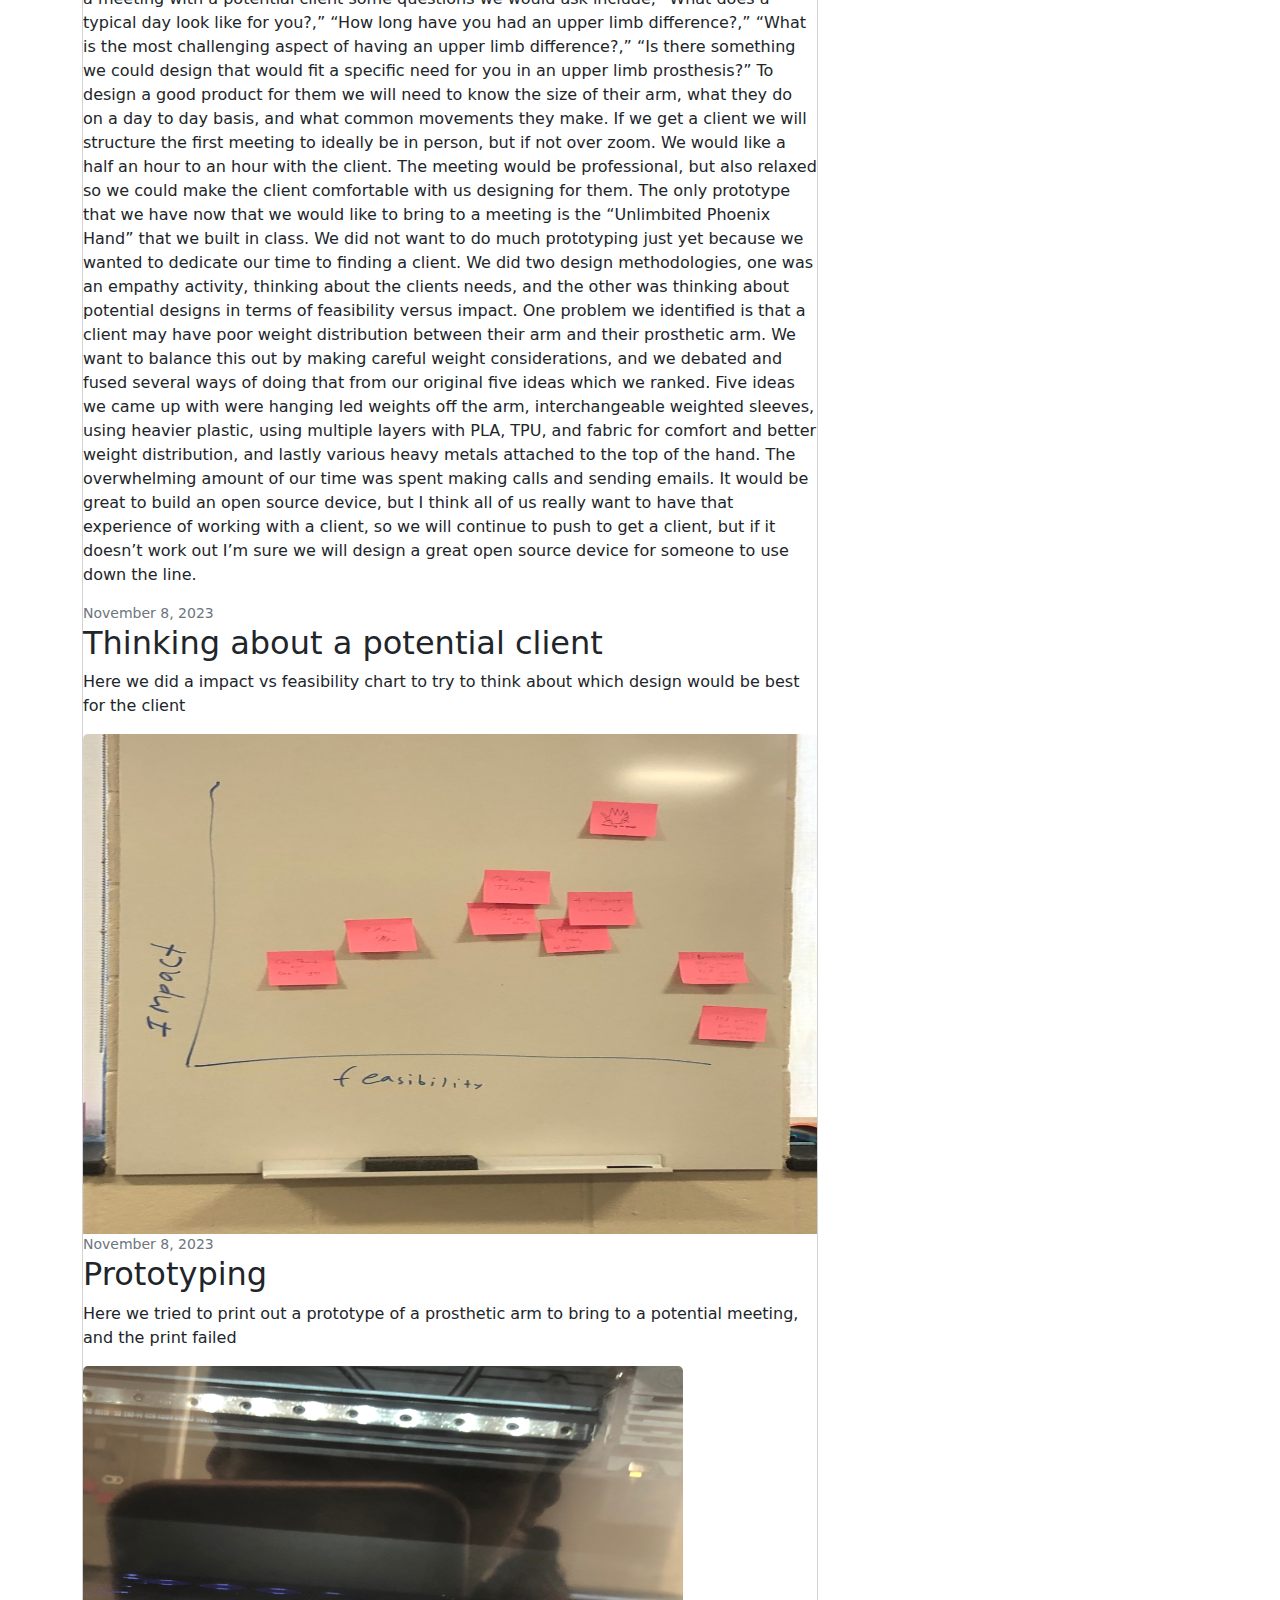
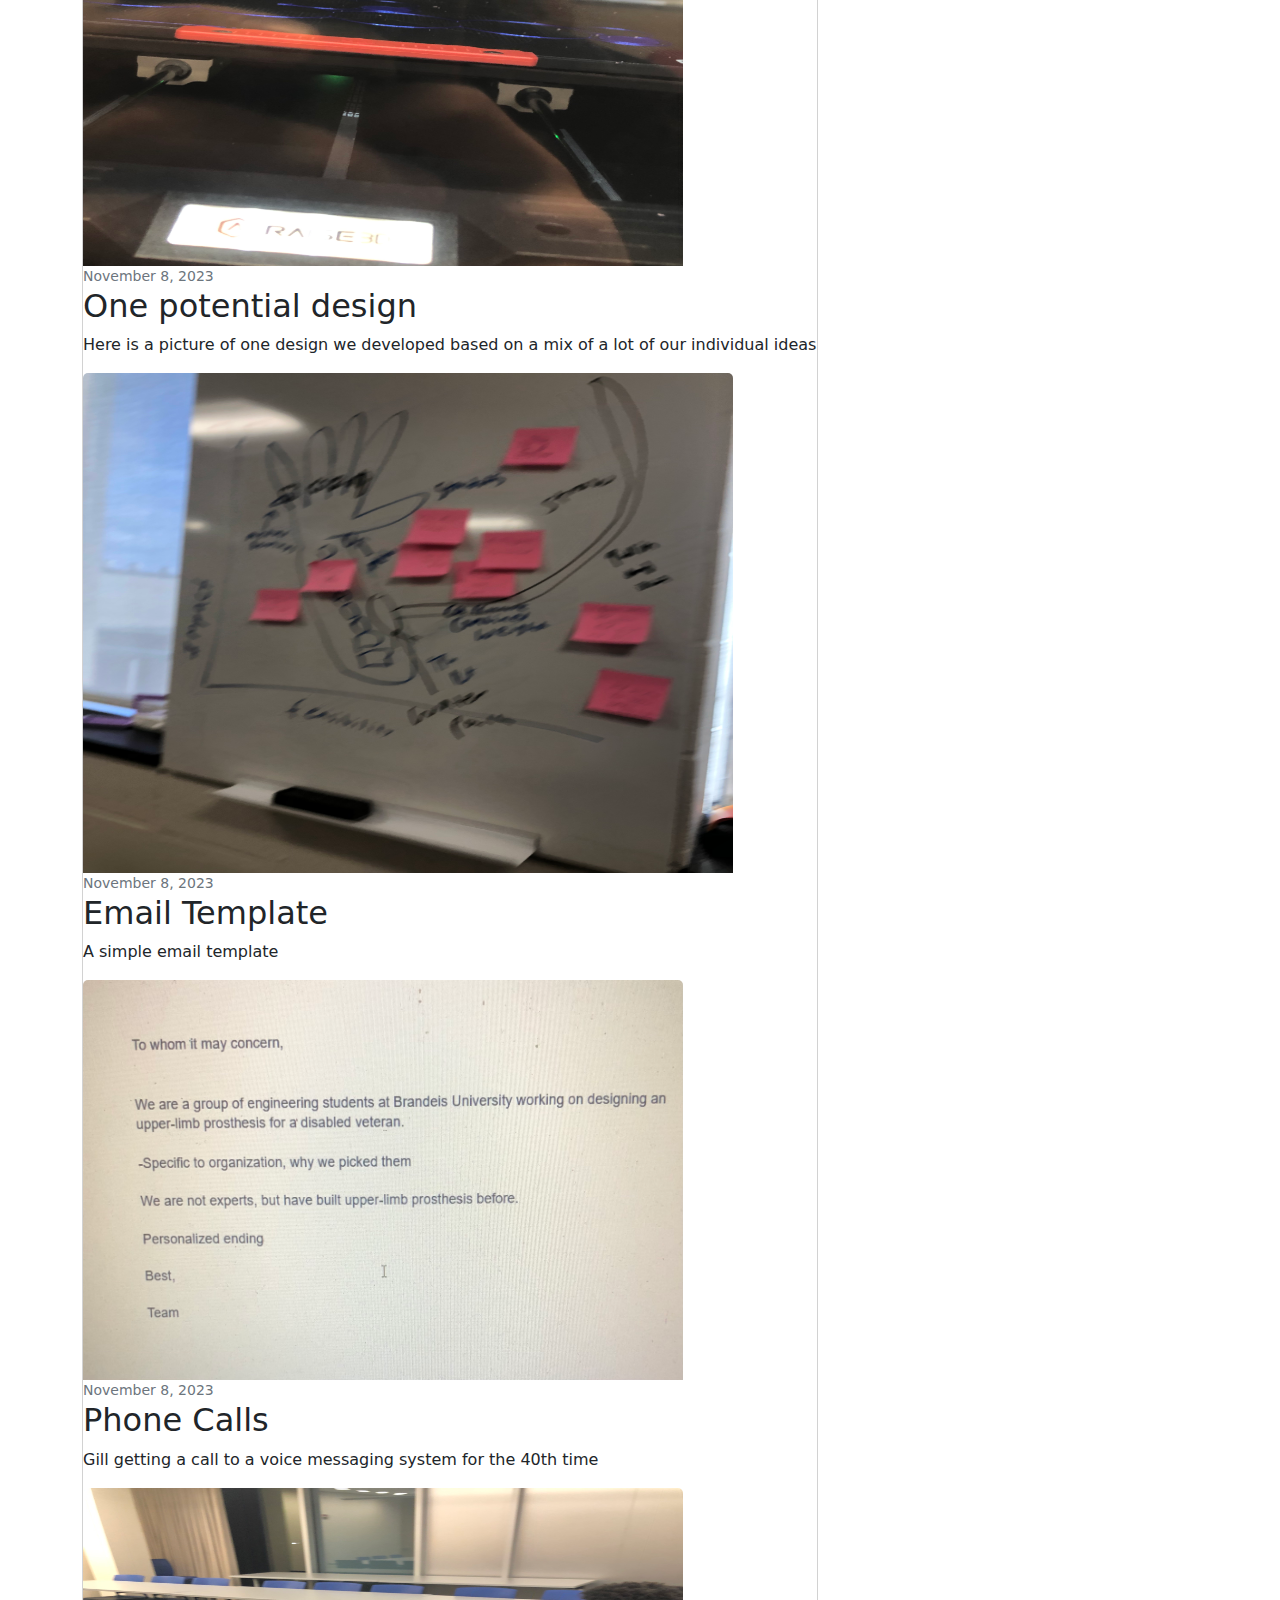
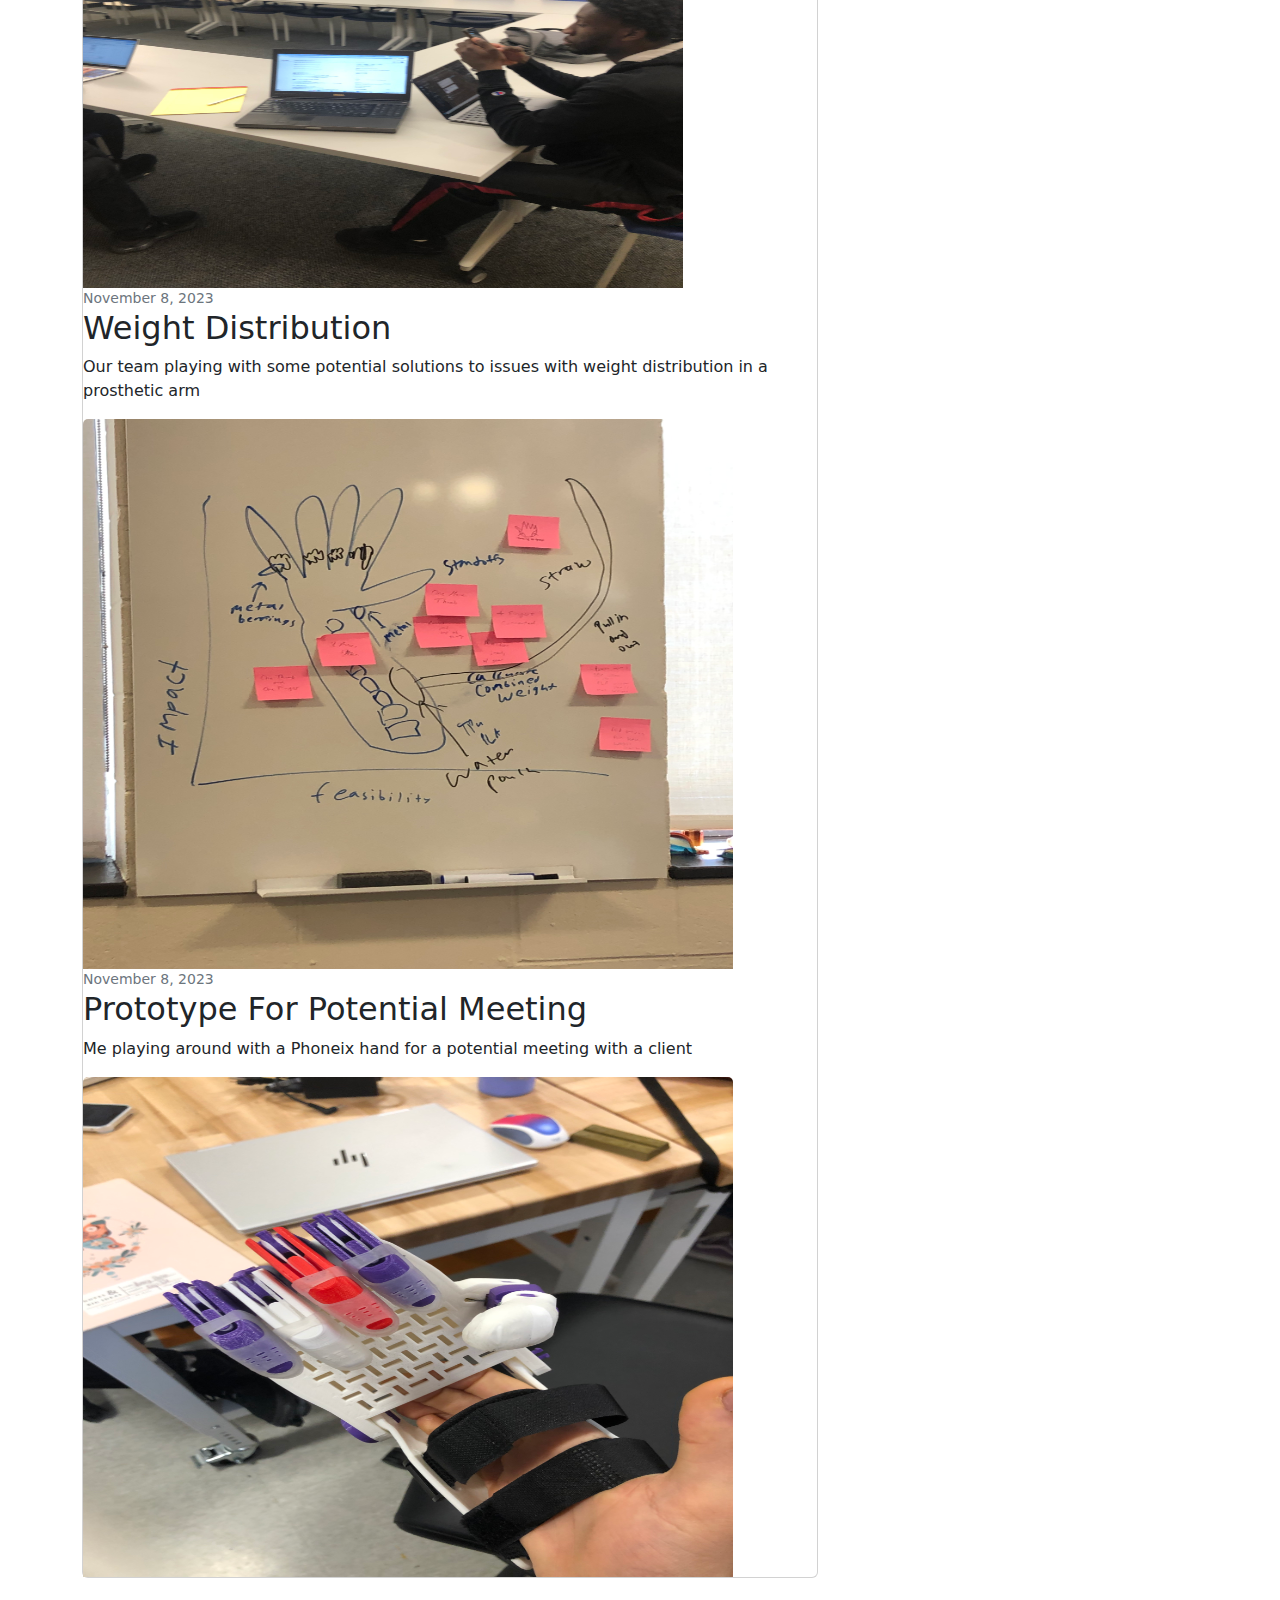
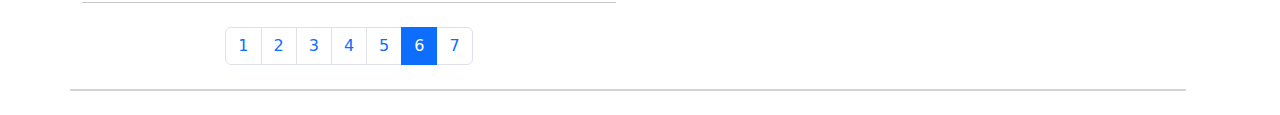
<file: page6.html>
<!DOCTYPE html>
<html lang="en">
    <head>
        <meta charset="utf-8" />
        <meta name="viewport" content="width=device-width, initial-scale=1, shrink-to-fit=no" />
        <meta name="description" content="" />
        <meta name="author" content="" />
        <title>Robert Cooper's Engr11a Project Website</title>
        <!-- Favicon-->
        <link rel="icon" type="image/x-icon" href="assets/favicon.ico" />
        <!-- Core theme CSS (includes Bootstrap)-->
        <link href="css/styles.css" rel="stylesheet" />
    </head>
    <body>
        <!-- Responsive navbar-->
        <nav class="navbar navbar-expand-lg navbar-dark bg-dark">
            <div class="container">
                <a class="navbar-brand" href="#!">Engr11a</a>
                <button class="navbar-toggler" type="button" data-bs-toggle="collapse" data-bs-target="#navbarSupportedContent" aria-controls="navbarSupportedContent" aria-expanded="false" aria-label="Toggle navigation"><span class="navbar-toggler-icon"></span></button>
                <div class="collapse navbar-collapse" id="navbarSupportedContent">
                    <ul class="navbar-nav ms-auto mb-2 mb-lg-0">
                     
                       <--! NAV BAR will go here once we want it 
                      
                        <li class="nav-item"><a class="nav-link" href="#!">Blog</a></li>
                        REMOVE COMMENT WHEN NAV BAR NEEDED-->

                        <li class="nav-item"><a class="nav-link active" aria-current="page" href="#">Class  Project Portfolio by Robert</a></li>
                    </ul>
                </div>
            </div>
        </nav>
        <!-- Page header with logo and tagline-->
        <header class="py-5 bg-light border-bottom mb-4">
            <div class="container">
                <div class="text-center my-5">
                    <h1 class="fw-bolder">Robert Cooper's Projects in ENGR11a</h1>
                   
                    <!-- How to make something the color green -->
                     <p 
                    class="lead mb-0" >Introduction to Design Methods</p>
                    

                </div>
            </div>
        </header>
       
        <!-- Page content-->
        <div class="container">
            <div class="row">
                <!-- Blog entries-->
                <div class="col-lg-8">
                    <!-- Featured blog post-->
                    <div class="card mb-4">

                        
               
                        <!-- <div class="card-body"> -->
                            <div class="small text-muted">November 8, 2023</div>
                            <h2 class="card-title">Project 6: Finding a Client</h2>
                            <p class="card-text">In this project we scrambled to find a client, and accounted for the needs of said client</p>
                              <a href="#!"><img class="card-img-top" src="assets/images/whiteboard.jpg" alt="" style="width:734px;height:500px;" /></a>
                                <div class="small text-muted">November 8, 2023</div>
                            <h2 class="card-title">Reflection</h2>
                            <p class="card-text">Our group has had quite a struggle finding a client, between Gill and I we have probably called about 35 people. Originally our ideal client was a disabled veteran with an upper limb difference, but we have not had no success finding a disabled veteran to work with, so we have broadened our client pool to anyone with need for a prosthetic arm. This person will perform many everyday tasks over the course of a day, from picking up things, to turning a door knob. They will need a versatile prosthetic arm. We tried to find our client by calling VA offices, Disabled American Veterans, emailing the Brandeis engineer Greg for contacts, and I even reached out to a lot of the veterans service groups at the Brandeis career fair, all with no luck. Once we broadened our client pool Gill reached out to a lot of prosthesis labs, which gave him contacts, that gave him another contact, but a lot of people ultimately said they would get back to him, so hopefully it works out. We created an email template that we have largely copied when writing all our emails, but emails have not been very successful. The only meeting we have had so far was a phone call with a Brandeis alumni and marine Charles Frangis. We made a list of questions to ask in the first meeting to help us better understand the client we would be working with through the words of Charles. We asked Charles about finding a potential client, but we also asked him what the everyday life of a veteran was. We are hoping he can get us in touch with someone in need of a prosthesis, but mostly the meeting was helpful because he gave us some ideas of more places to look. Charles gave us a contact of his own who is a Captain in the marines, but he also gave us the idea of contacting veteran homeless shelters. We have not set up a time yet for a second meeting, because we are waiting for Charles to let us know when he has updates with his contacts, then we will meet again. If we were to get a meeting with a potential client some questions  we would ask include, “What does a typical day look like for you?,” “How long have you had an upper limb difference?,” “What is the most challenging aspect of having an upper limb difference?,” “Is there something we could design that would fit a specific need for you in an upper limb prosthesis?” To design a good product for them we will need to know the size of their arm, what they do on a day to day basis, and what common movements they make. If we get a client we will structure the first meeting to ideally be in person, but if not over zoom. We would like a half an hour to an hour with the client. The meeting would be professional, but also relaxed so we could make the client comfortable with us designing for them. The only prototype that we have now that we would like to bring to a meeting is the “Unlimbited Phoenix Hand” that we built in class. We did not want to do much prototyping just yet because we wanted to dedicate our time to finding a client. We did two design methodologies, one was an empathy activity, thinking about the clients needs, and the other was thinking about potential designs in terms of feasibility versus impact. One problem we identified is that a client may have poor weight distribution between their arm and their prosthetic arm. We want to balance this out by making careful weight considerations, and we debated and fused several ways of doing that from our original five ideas which we ranked. Five ideas we came up with were hanging led weights off the arm, interchangeable weighted sleeves, using heavier plastic, using multiple layers with PLA, TPU, and fabric for comfort and better weight distribution, and lastly various heavy metals attached to the top of the hand. The overwhelming amount of our time was spent making calls and sending emails. It would be great to build an open source device, but I think all of us really want to have that experience of working with a client, so we will continue to push to get a client, but if it doesn’t work out I’m sure we will design a great open source device for someone to use down the line.</p>
                        <!-- <div class="card-body"> -->
                               <div class="small text-muted">November 8, 2023</div>
                              <h2 class="card-title">Thinking about a potential client</h2>
                            <p class="card-text">Here we did a impact vs feasibility chart to try to think about which design would be best for the client</p>
 <a href="#!"><img class="card-img-top" src="assets/images/impact stickers.jpg" alt="" style="width:734px;height:500px;"/></a>
                        <!-- <div class="card-body"> -->
                              <div class="small text-muted">November 8, 2023</div>
                              <h2 class="card-title">Prototyping</h2>
                               <p class="card-text">Here we tried to print out a prototype of a prosthetic arm to bring to a potential meeting, and the print failed</p>
 <a href="#!"><img class="card-img-top" src="assets/images/6 gill print.jpg" alt="" style="width:600px;height:500px;"/></a> </a>
                        <!-- <div class="card-body"> -->
                               <div class="small text-muted">November 8, 2023</div>
                              <h2 class="card-title">One potential design</h2>
                            <p class="card-text">Here is a picture of one design we developed based on a mix of a lot of our individual ideas</p>
                        <a href="#!"><img class="card-img-top" src="assets/images/metal design.jpg" alt="" style="width:650px;height:500px;"/></a>
                         <!-- <div class="card-body"> -->
                            <div class="small text-muted">November 8, 2023</div>
                            <h2 class="card-title">Email Template</h2>
                            <p class="card-text">A simple email template</p>
                             <a href="#!"><img class="card-img-top" src="assets/images/6 email.jpg" alt="" style="width:600px;height:400px;"/></a>
                        <!-- <div class="card-body"> -->
                            <div class="small text-muted">November 8, 2023</div>
                            <h2 class="card-title">Phone Calls</h2>
                            <p class="card-text">Gill getting a call to a voice messaging system for the 40th time</p>
                             <a href="#!"><img class="card-img-top" src="assets/images/phone calls.jpg" alt="" style="width:600px;height:400px;"/></a>
                        <!-- <div class="card-body"> -->
                            <div class="small text-muted">November 8, 2023</div>
                            <h2 class="card-title">Weight Distribution</h2>
                            <p class="card-text">Our team playing with some potential solutions to issues with weight distribution in a prosthetic arm</p>
                            <a href="#!"><img class="card-img-top" src="assets/images/6 design.jpg" alt="" style="width:650px;height:550px;"/></a>
                        <!-- <div class="card-body"> -->
                            <div class="small text-muted">November 8, 2023</div>
                            <h2 class="card-title">Prototype For Potential Meeting</h2>
                            <p class="card-text">Me playing around with a Phoneix hand for a potential meeting with a client</p>
                            <a href="#!"><img class="card-img-top" src="assets/images/client hand.jpg" alt="" style="width:650px;height:500px;"/></a>
                             <!-- <div class="card-body"> -->
                        

                        </div>
                    </div>
                    <!-- Nested row for non-featured blog posts-->

                    <div class="row">
                        <div class="col-lg-6">
                                                        <!-- Blog post
                            <div class="card mb-4">
                                <a href="#!"><img class="card-img-top" src="https://dummyimage.com/700x350/dee2e6/6c757d.jpg" /></a>
                                <div class="card-body">
                                    <div class="small text-muted">January 1, 2023</div>
                                    <h2 class="card-title h4">Post Title</h2>
                                    <p class="card-text">Lorem ipsum dolor sit amet, consectetur adipisicing elit. Reiciendis aliquid atque, nulla.</p>
                                    <a class="btn btn-primary" href="#!">Read more →</a>
                                </div>
                            </div>
                            -->
                            <!-- Blog post
                            <div class="card mb-4">
                                <a href="#!"><img class="card-img-top" src="https://dummyimage.com/700x350/dee2e6/6c757d.jpg" alt="..." /></a>
                                <div class="card-body">
                                    <div class="small text-muted">January 1, 2023</div>
                                    <h2 class="card-title h4">Post Title</h2>
                                    <p class="card-text">Lorem ipsum dolor sit amet, consectetur adipisicing elit. Reiciendis aliquid atque, nulla.</p>
                                    <a class="btn btn-primary" href="#!">Read more →</a>
                                </div>
                            </div>
                        </div>
                        <div class="col-lg-6">
                            -->
                            <!-- Blog post                            <div class="card mb-4">
                                <a href="#!"><img class="card-img-top" src="https://dummyimage.com/700x350/dee2e6/6c757d.jpg" alt="..." /></a>
                                <div class="card-body">
                                    <div class="small text-muted">January 1, 2023</div>
                                    <h2 class="card-title h4">Post Title</h2>
                                    <p class="card-text">Lorem ipsum dolor sit amet, consectetur adipisicing elit. Reiciendis aliquid atque, nulla.</p>
                                    <a class="btn btn-primary" href="#!">Read more →</a>
                                </div>
                            </div>
                            -->
                            <!-- Blog post
                            <div class="card mb-4">
                                <a href="#!"><img class="card-img-top" src="https://dummyimage.com/700x350/dee2e6/6c757d.jpg" alt="..." /></a>
                                <div class="card-body">
                                    <div class="small text-muted">January 1, 2023</div>
                                    <h2 class="card-title h4">Post Title</h2>
                                    <p class="card-text">Lorem ipsum dolor sit amet, consectetur adipisicing elit. Reiciendis aliquid atque, nulla? Quos cum ex quis soluta, a laboriosam.</p>
                                    <a class="btn btn-primary" href="#!">Read more →</a>
                                </div>
                            </div>
                        </div>
                    </div>
                    <!-- Pagination-->
                    <nav aria-label="Pagination">
                        <hr class="my-0" />
                        <ul class="pagination justify-content-center my-4">
                          
                            <li class="page-item" aria-current="page"><a class="page-link" href="index.html">1</a></li>
                            <li class="page-item"><a class="page-link" href="page2.html">2</a></li>
                           <li class="page-item"><a class="page-link" href="page3.html">3</a></li>
                              <li class="page-item"><a class="page-link" href="page4.html">4</a></li>
                                <li class="page-item"><a class="page-link" href="page5.html">5</a></li>
                            <li class="page-item active"><a class="page-link" href="#">6</a></li>
                            <li class="page-item"><a class="page-link" href="page7.html">7</a></li>
                          
                        </ul>
                    </nav>
                </div>
              
                <!-- Side widgets -->               
                <!--<div class="col-lg-4">-->
                    <!-- Search widget-->
                    <div class="card mb-4">
                        <!--<div class="card-header">Search</div>
                        <div class="card-body">
                            <div class="input-group">
                                <!--<input class="form-control" type="text" placeholder="Enter search term..." aria-label="Enter search term..." aria-describedby="button-search" />
                                <button class="btn btn-primary" id="button-search" type="button">Go!</button>
                            </div>
                        </div>
                    </div>
                 
                    <!-- Categories widget
                    <div class="card mb-4">
                        <div class="card-header">Categories</div>
                        <div class="card-body">
                            <div class="row">
                                <div class="col-sm-6">
                                    <ul class="list-unstyled mb-0">
                                        <li><a href="#!">Web Design</a></li>
                                        <li><a href="#!">HTML</a></li>
                                        <li><a href="#!">Freebies</a></li>
                                    </ul>
                                </div>
                                <div class="col-sm-6">
                                    <ul class="list-unstyled mb-0">
                                        <li><a href="#!">JavaScript</a></li>
                                        <li><a href="#!">CSS</a></li>
                                        <li><a href="#!">Tutorials</a></li>
                                    </ul>
                                </div>
                            </div>
                        </div>
                    </div>
                   
                    <!-- Side widget
                    <div class="card mb-4">
                        <div class="card-header">Side Widget</div>
                        <div class="card-body">You can put anything you want inside of these side widgets. They are easy to use, and feature the Bootstrap 5 card component!</div>
                    </div>
                </div>
            </div>
        </div>
        -->
        <!-- Footer
        <footer class="py-5 bg-dark">
            <div class="container"><p class="m-0 text-center text-white">Copyright &copy; Your Website 2023</p></div>
        </footer>
        <!-- Bootstrap core JS-->
        <script src="https://cdn.jsdelivr.net/npm/bootstrap@5.2.3/dist/js/bootstrap.bundle.min.js"></script>
        <!-- Core theme JS-->
        <script src="js/scripts.js"></script>
    </body>
</html>
</file>
